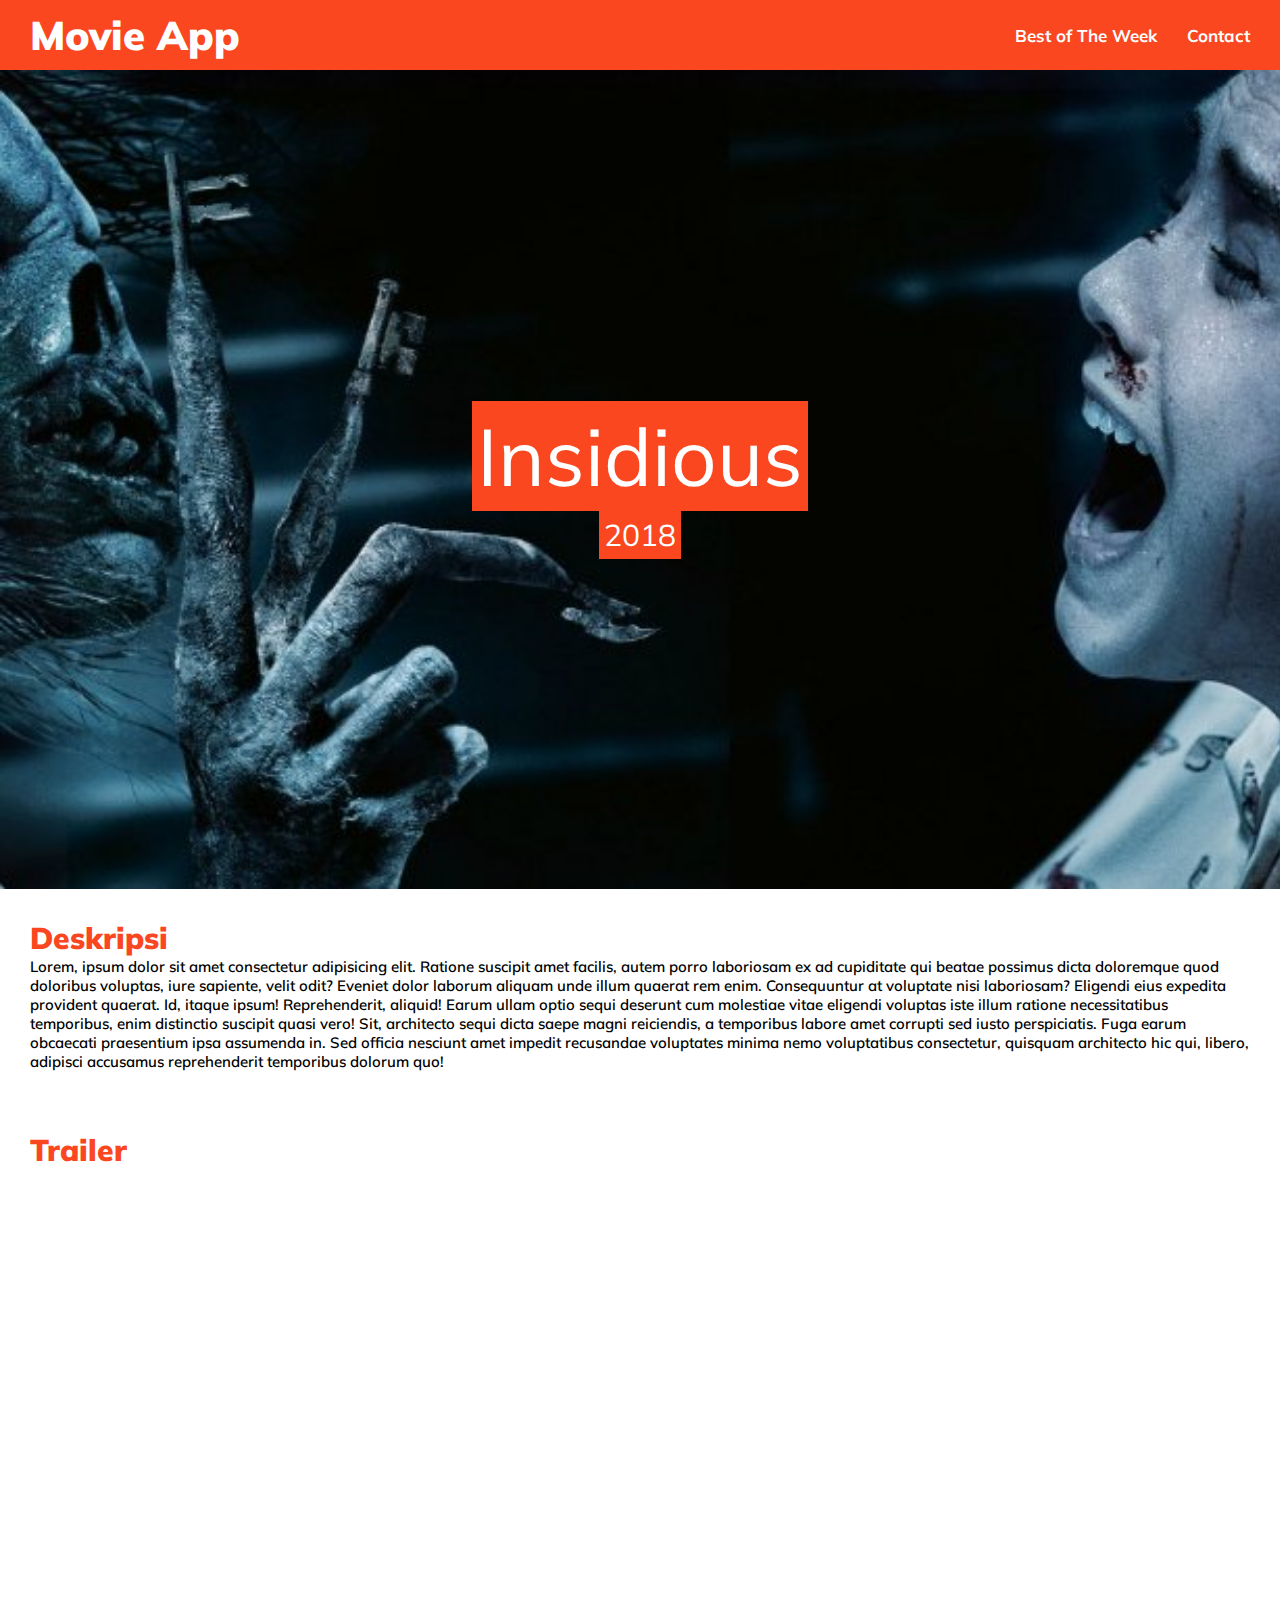
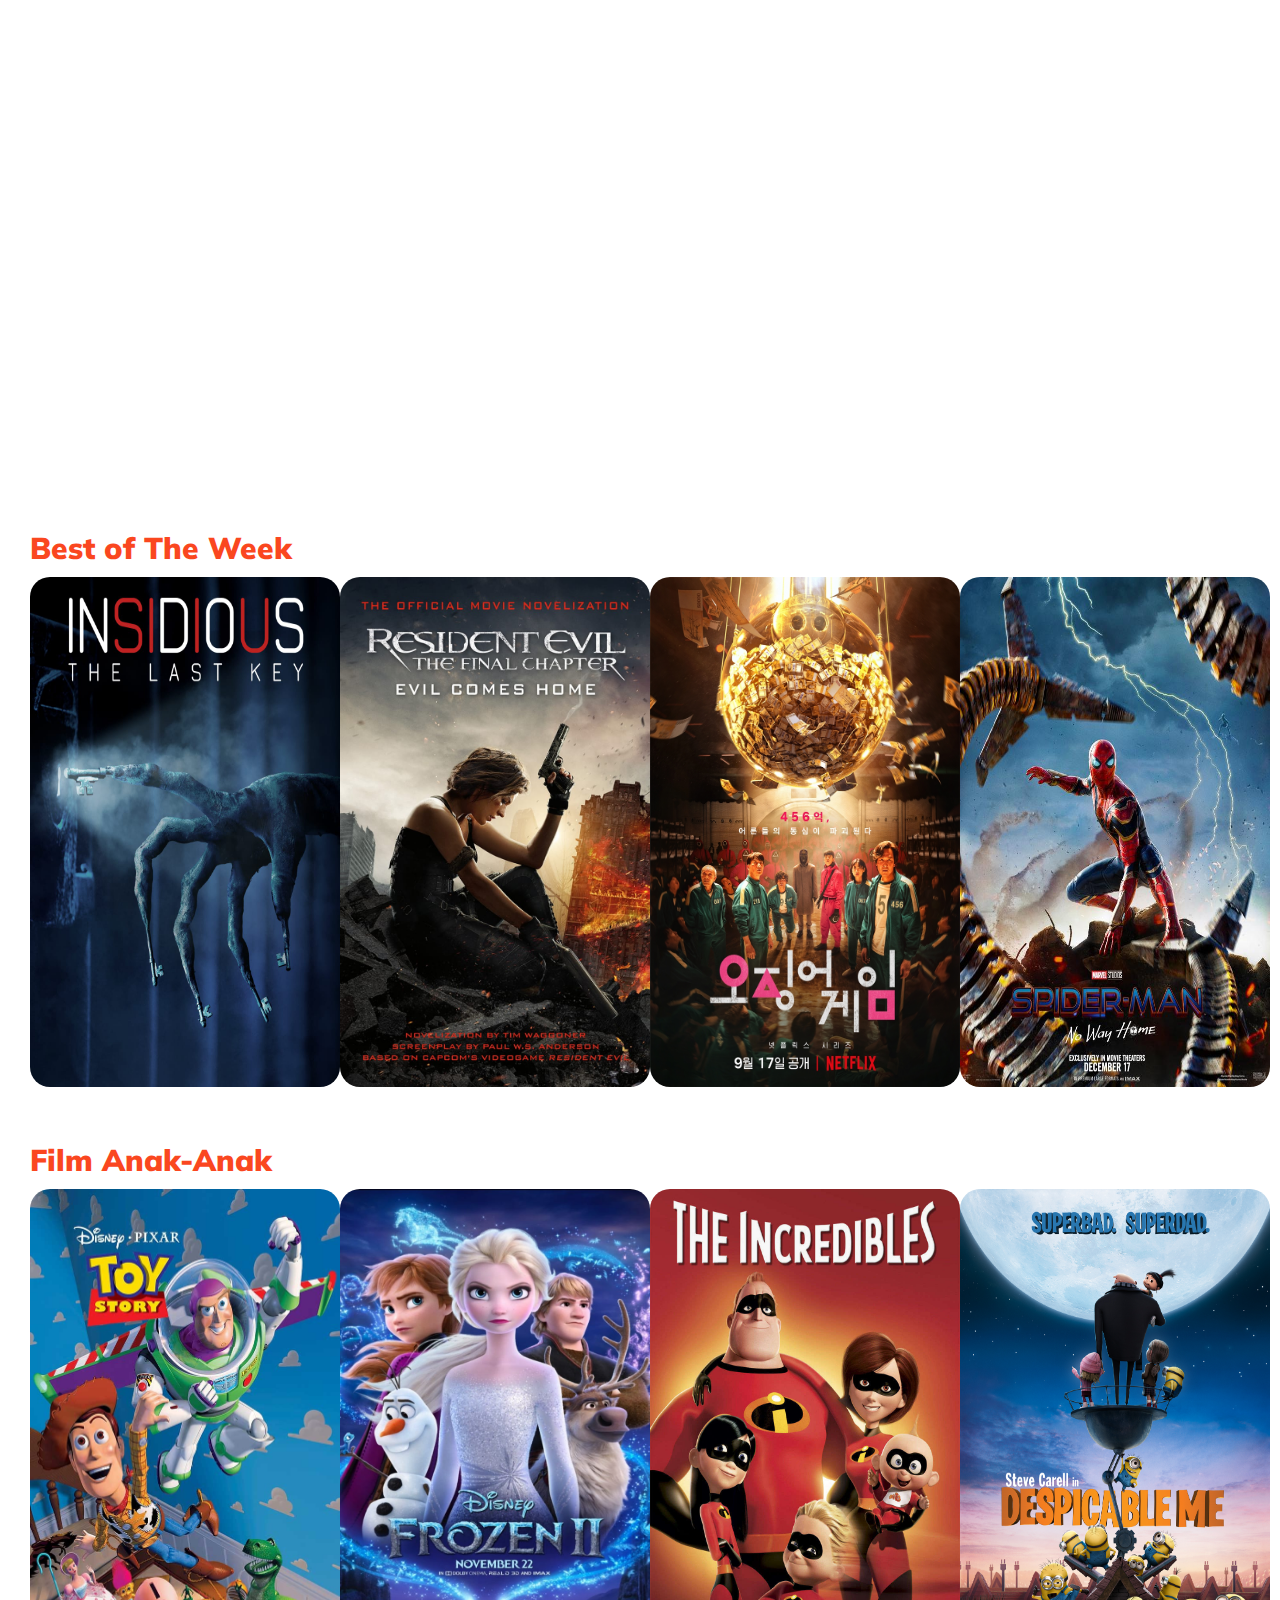
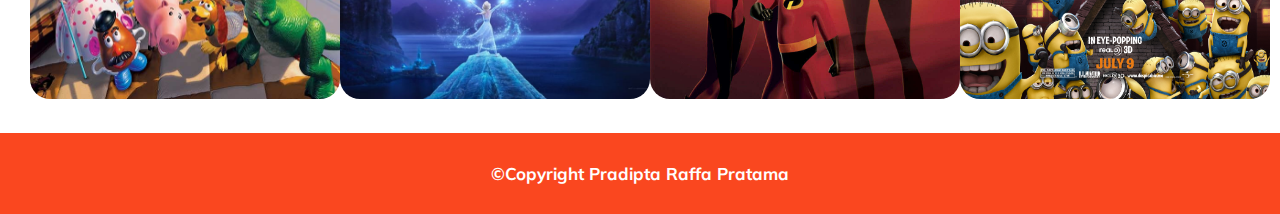
<file: html/foto1.html>
<!DOCTYPE html>
<html lang="en">
<head>
  <meta charset="UTF-8">
  <meta http-equiv="X-UA-Compatible" content="IE=edge">
  <meta name="viewport" content="width=device-width, initial-scale=1.0">
  <title>Insidious</title>
  <link rel="stylesheet" href="../css/foto1.css">
</head>
<body>
  <header>
    <nav>
      <a href="../index.html">
        <p class="judul">Movie App</p>
      </a>
      <ul class="list">
        <li>
          <a href="#BOTW">Best of The Week</a>
        </li>
        <li>
          <a href="contact.html">Contact</a>
        </li>
      </ul>
    </nav>
  </header>
  <div class="welcome">
    <p class="welcomejudul1">Insidious</p>
    <p class="welcomejudul2">2018</p>
  </div>
  <div class="kotak1">
    <h1 class="kotak1judul">Deskripsi</h1>
    <p class="kotak1tulisan">Lorem, ipsum dolor sit amet consectetur adipisicing elit. Ratione suscipit amet facilis, autem porro laboriosam ex ad cupiditate qui beatae possimus dicta doloremque quod doloribus voluptas, iure sapiente, velit odit? Eveniet dolor laborum aliquam unde illum quaerat rem enim. Consequuntur at voluptate nisi laboriosam? Eligendi eius expedita provident quaerat. Id, itaque ipsum! Reprehenderit, aliquid! Earum ullam optio sequi deserunt cum molestiae vitae eligendi voluptas iste illum ratione necessitatibus temporibus, enim distinctio suscipit quasi vero! Sit, architecto sequi dicta saepe magni reiciendis, a temporibus labore amet corrupti sed iusto perspiciatis. Fuga earum obcaecati praesentium ipsa assumenda in. Sed officia nesciunt amet impedit recusandae voluptates minima nemo voluptatibus consectetur, quisquam architecto hic qui, libero, adipisci accusamus reprehenderit temporibus dolorum quo!</p>
  </div>
  <div class="kotak2">
    <h1 class="kotak2judul">Trailer</h1>
    <div class="kotak2dalam">
      <iframe class="kotak2video" src="https://www.youtube.com/embed/acQyrwQyCOk" title="YouTube video player" frameborder="0" allow="accelerometer; autoplay; clipboard-write; encrypted-media; gyroscope; picture-in-picture" allowfullscreen></iframe>
    </div>
  </div>
  <div class="kotak3">
    <div id="BOTW">
      <h1 class="kotak3judul1">Best of The Week</h1>
      <div class="kotak3gambar1">
        <a href="foto1.html">
          <img src="../img/img1.jpeg" alt="">
        </a>
        <a href="foto2.html">
          <img src="../img/img2.jpeg" alt="">
        </a>
        <a href="foto3.html">
          <img src="../img/img3.jpeg" alt="">
        </a>
        <a href="foto4.html">
          <img src="../img/img4.jpg" alt="">
        </a>
      </div>
    </div>
    <div id="filmanak">
      <h1 class="kotak3judul2">Film Anak-Anak</h1>
      <div class="kotak3gambar2">
        <a href="foto5.html">
          <img src="../img/img5.jpg" alt="">
        </a>
        <a href="foto6.html">
          <img src="../img/img6.jpeg" alt="">
        </a>
        <a href="foto7.html">
          <img src="../img/img7.jpeg" alt="">
        </a>
        <a href="foto8.html">
          <img src="../img/img8.jpg" alt="">
        </a>
      </div>
    </div>
  </div>
  <footer>
    <p class="penutup">©Copyright Pradipta Raffa Pratama</p>
  </footer>
</body>
</html>
</file>
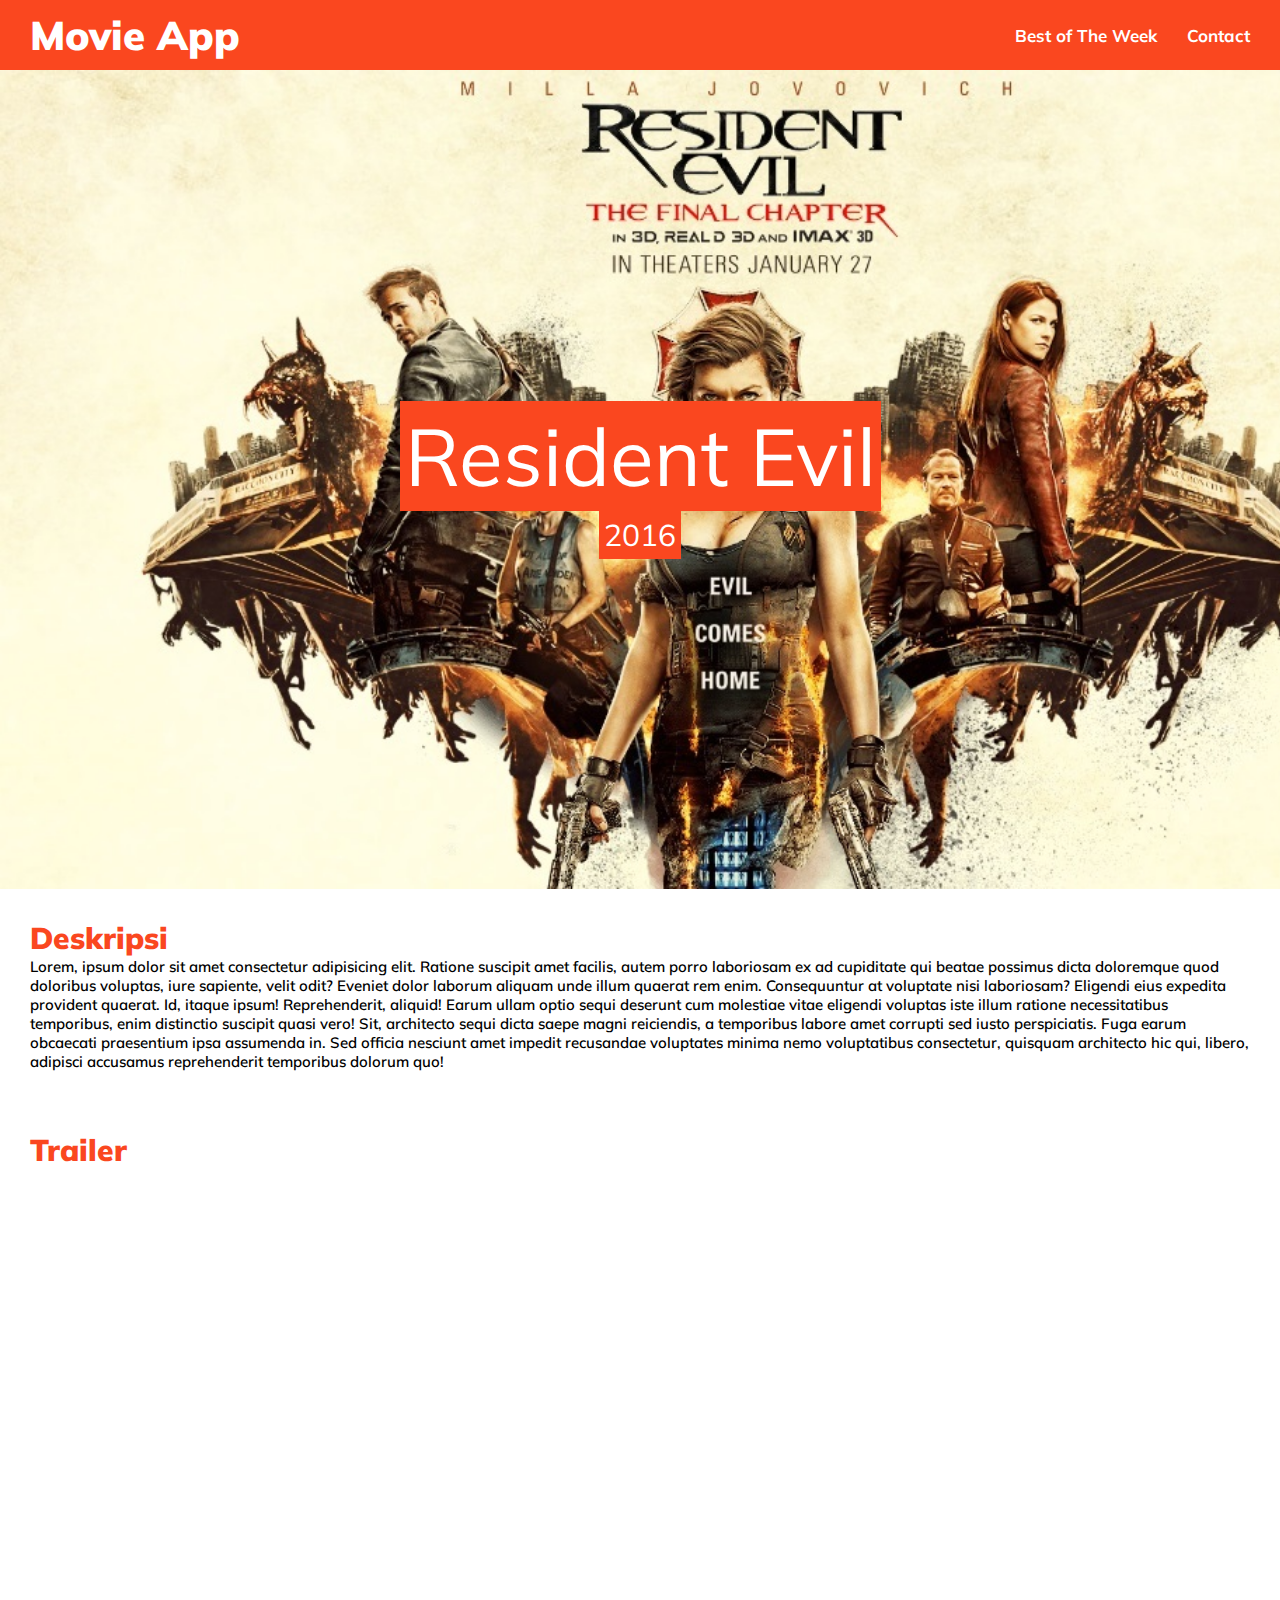
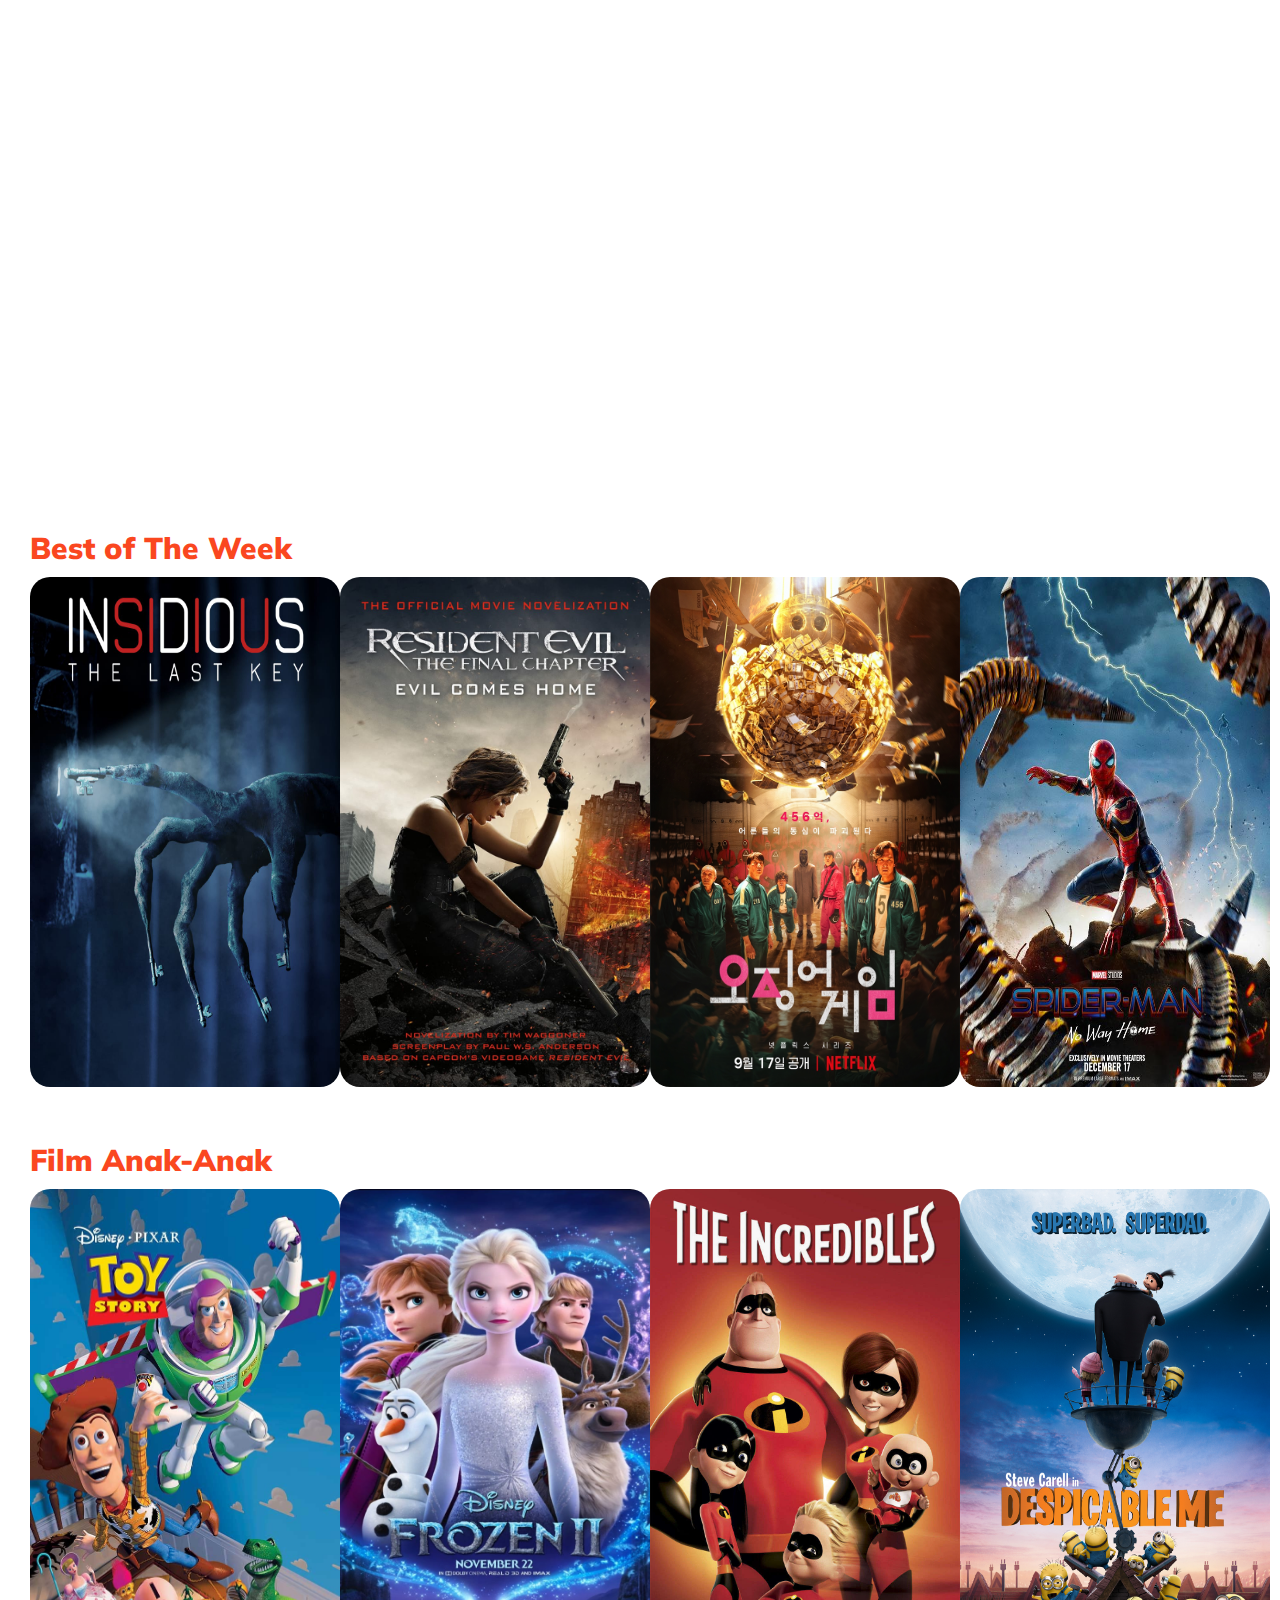
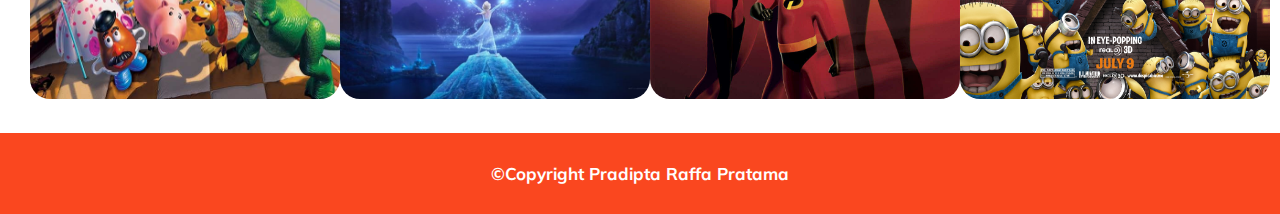
<file: html/foto2.html>
<!DOCTYPE html>
<html lang="en">
<head>
  <meta charset="UTF-8">
  <meta http-equiv="X-UA-Compatible" content="IE=edge">
  <meta name="viewport" content="width=device-width, initial-scale=1.0">
  <title>Resident Evil</title>
  <link rel="stylesheet" href="../css/foto2.css">
</head>
<body>
  <header>
    <nav>
      <a href="../index.html">
        <p class="judul">Movie App</p>
      </a>
      <ul class="list">
        <li>
          <a href="#BOTW">Best of The Week</a>
        </li>
        <li>
          <a href="contact.html">Contact</a>
        </li>
      </ul>
    </nav>
  </header>
  <div class="welcome">
    <p class="welcomejudul1">Resident Evil</p>
    <p class="welcomejudul2">2016</p>
  </div>
  <div class="kotak1">
    <h1 class="kotak1judul">Deskripsi</h1>
    <p class="kotak1tulisan">Lorem, ipsum dolor sit amet consectetur adipisicing elit. Ratione suscipit amet facilis, autem porro laboriosam ex ad cupiditate qui beatae possimus dicta doloremque quod doloribus voluptas, iure sapiente, velit odit? Eveniet dolor laborum aliquam unde illum quaerat rem enim. Consequuntur at voluptate nisi laboriosam? Eligendi eius expedita provident quaerat. Id, itaque ipsum! Reprehenderit, aliquid! Earum ullam optio sequi deserunt cum molestiae vitae eligendi voluptas iste illum ratione necessitatibus temporibus, enim distinctio suscipit quasi vero! Sit, architecto sequi dicta saepe magni reiciendis, a temporibus labore amet corrupti sed iusto perspiciatis. Fuga earum obcaecati praesentium ipsa assumenda in. Sed officia nesciunt amet impedit recusandae voluptates minima nemo voluptatibus consectetur, quisquam architecto hic qui, libero, adipisci accusamus reprehenderit temporibus dolorum quo!</p>
  </div>
  <div class="kotak2">
    <h1 class="kotak2judul">Trailer</h1>
    <div class="kotak2dalam">
      <iframe class="kotak2video" src="https://www.youtube.com/embed/79Sd4GtOXuI" title="YouTube video player" frameborder="0" allow="accelerometer; autoplay; clipboard-write; encrypted-media; gyroscope; picture-in-picture" allowfullscreen></iframe>
    </div>
  </div>
  <div class="kotak3">
    <div id="BOTW">
      <h1 class="kotak3judul1">Best of The Week</h1>
      <div class="kotak3gambar1">
        <a href="foto1.html">
          <img src="../img/img1.jpeg" alt="">
        </a>
        <a href="foto2.html">
          <img src="../img/img2.jpeg" alt="">
        </a>
        <a href="foto3.html">
          <img src="../img/img3.jpeg" alt="">
        </a>
        <a href="foto4.html">
          <img src="../img/img4.jpg" alt="">
        </a>
      </div>
    </div>
    <div id="filmanak">
      <h1 class="kotak3judul2">Film Anak-Anak</h1>
      <div class="kotak3gambar2">
        <a href="foto5.html">
          <img src="../img/img5.jpg" alt="">
        </a>
        <a href="foto6.html">
          <img src="../img/img6.jpeg" alt="">
        </a>
        <a href="foto7.html">
          <img src="../img/img7.jpeg" alt="">
        </a>
        <a href="foto8.html">
          <img src="../img/img8.jpg" alt="">
        </a>
      </div>
    </div>
  </div>
  <footer>
    <p class="penutup">©Copyright Pradipta Raffa Pratama</p>
  </footer>
</body>
</html>
</file>
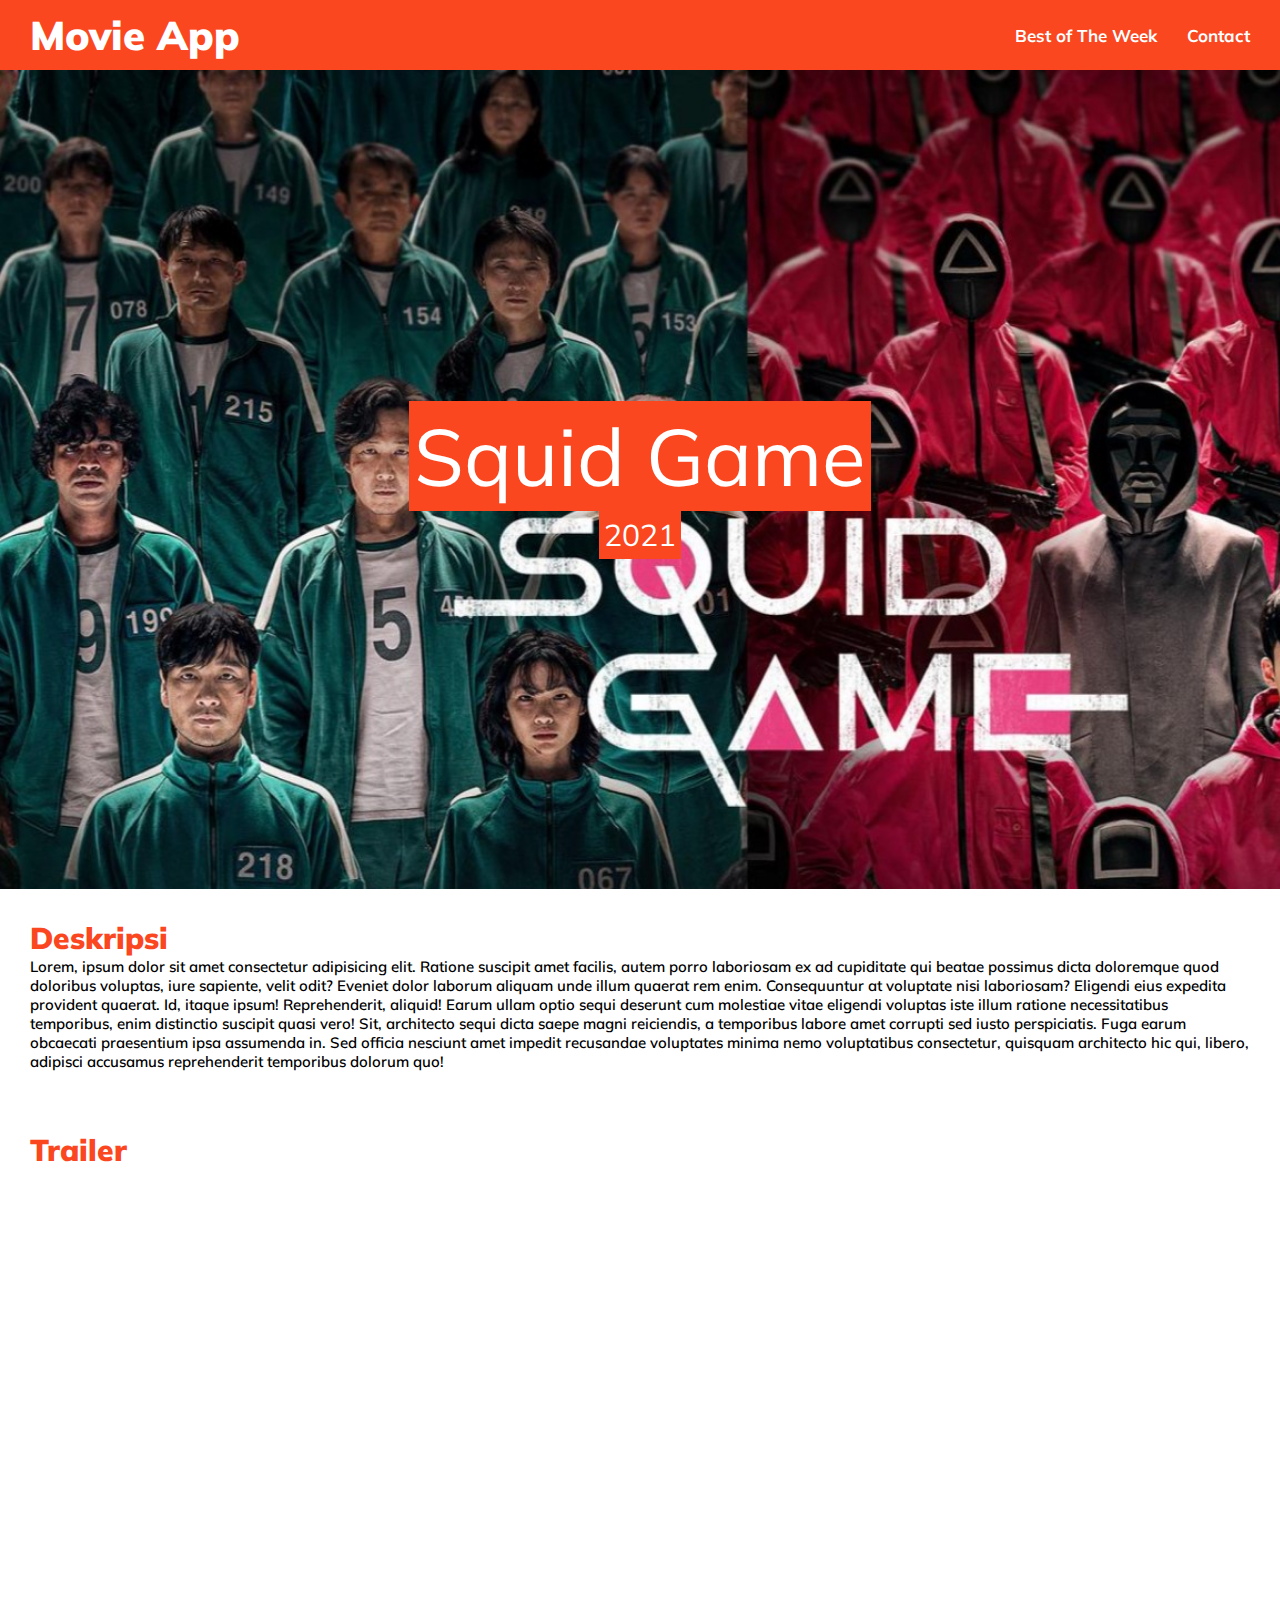
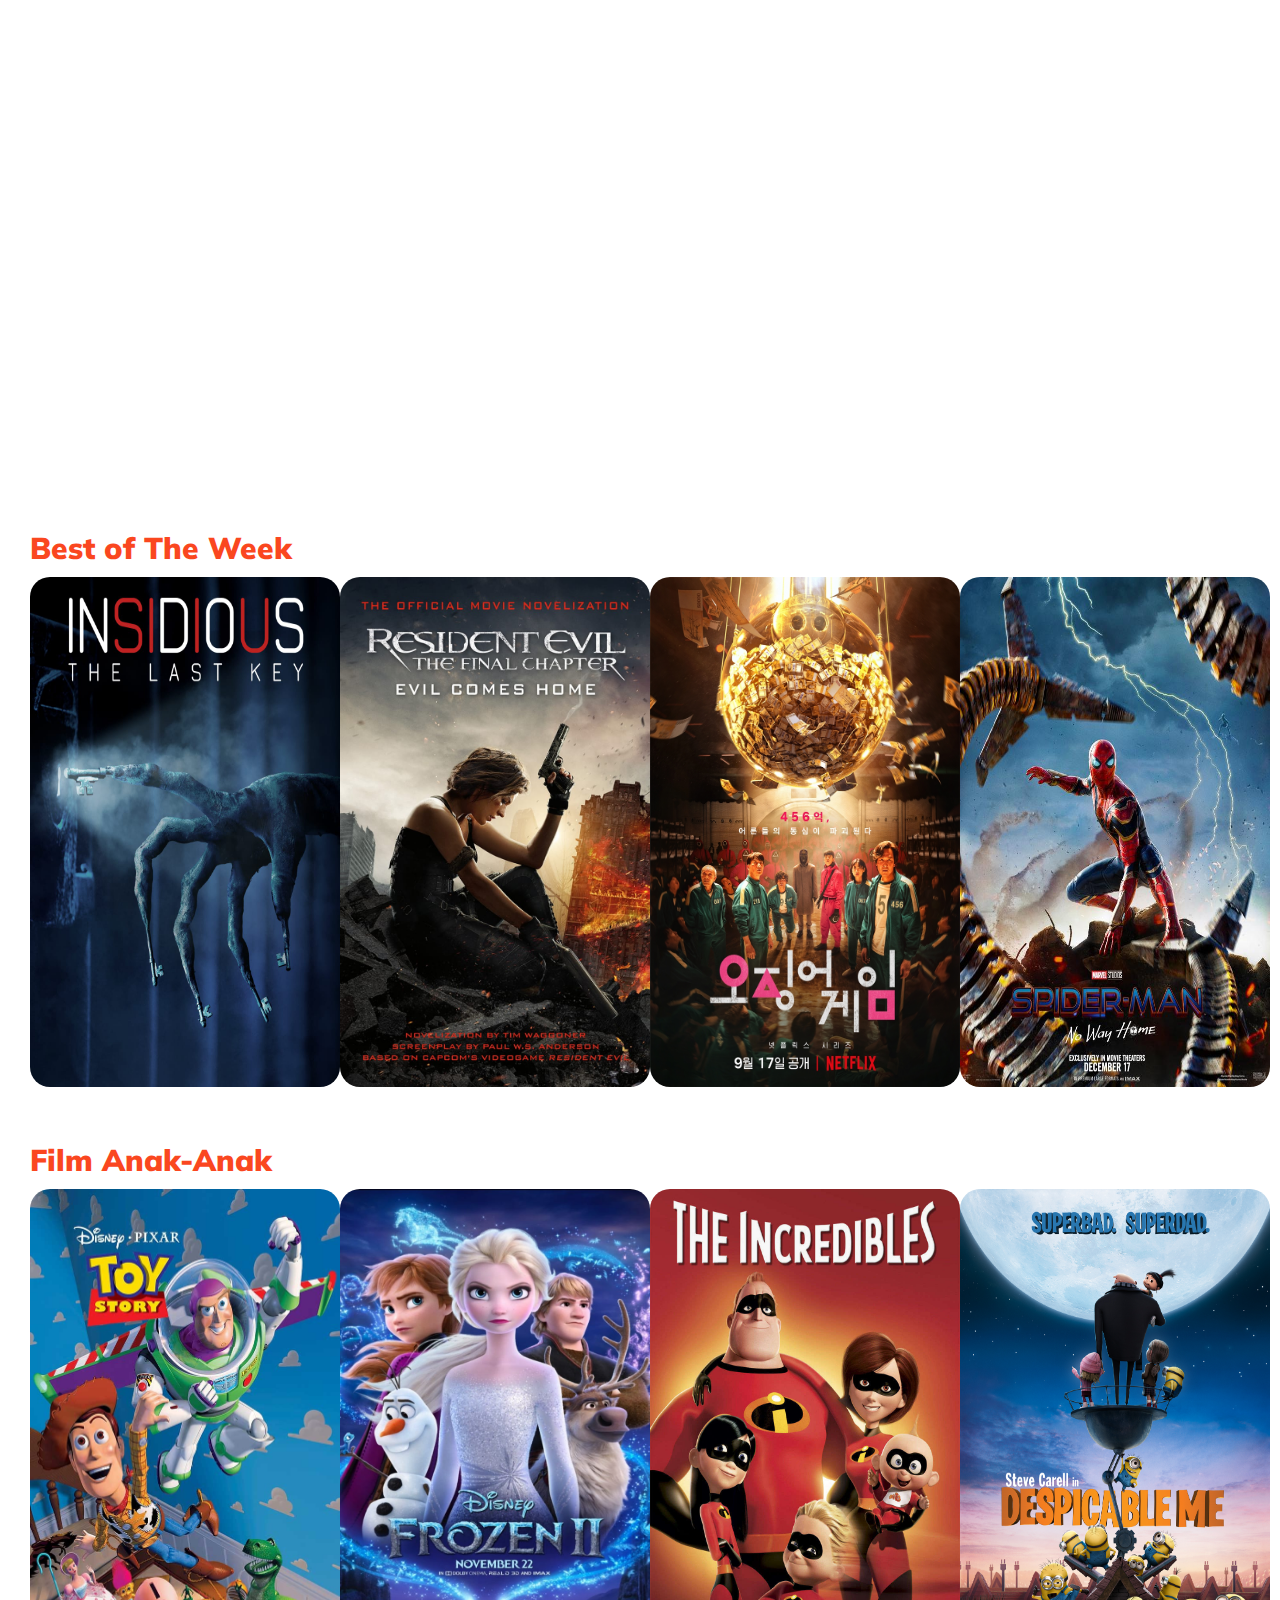
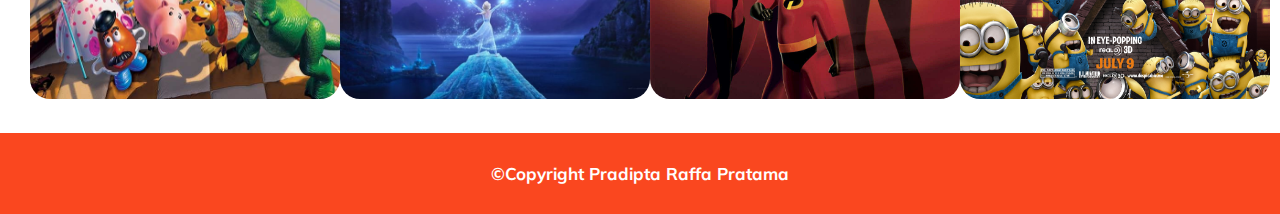
<file: html/foto3.html>
<!DOCTYPE html>
<html lang="en">
<head>
  <meta charset="UTF-8">
  <meta http-equiv="X-UA-Compatible" content="IE=edge">
  <meta name="viewport" content="width=device-width, initial-scale=1.0">
  <title>Squid Game</title>
  <link rel="stylesheet" href="../css/foto3.css">
</head>
<body>
  <header>
    <nav>
      <a href="../index.html">
        <p class="judul">Movie App</p>
      </a>
      <ul class="list">
        <li>
          <a href="#BOTW">Best of The Week</a>
        </li>
        <li>
          <a href="contact.html">Contact</a>
        </li>
      </ul>
    </nav>
  </header>
  <div class="welcome">
    <p class="welcomejudul1">Squid Game</p>
    <p class="welcomejudul2">2021</p>
  </div>
  <div class="kotak1">
    <h1 class="kotak1judul">Deskripsi</h1>
    <p class="kotak1tulisan">Lorem, ipsum dolor sit amet consectetur adipisicing elit. Ratione suscipit amet facilis, autem porro laboriosam ex ad cupiditate qui beatae possimus dicta doloremque quod doloribus voluptas, iure sapiente, velit odit? Eveniet dolor laborum aliquam unde illum quaerat rem enim. Consequuntur at voluptate nisi laboriosam? Eligendi eius expedita provident quaerat. Id, itaque ipsum! Reprehenderit, aliquid! Earum ullam optio sequi deserunt cum molestiae vitae eligendi voluptas iste illum ratione necessitatibus temporibus, enim distinctio suscipit quasi vero! Sit, architecto sequi dicta saepe magni reiciendis, a temporibus labore amet corrupti sed iusto perspiciatis. Fuga earum obcaecati praesentium ipsa assumenda in. Sed officia nesciunt amet impedit recusandae voluptates minima nemo voluptatibus consectetur, quisquam architecto hic qui, libero, adipisci accusamus reprehenderit temporibus dolorum quo!</p>
  </div>
  <div class="kotak2">
    <h1 class="kotak2judul">Trailer</h1>
    <div class="kotak2dalam">
      <iframe class="kotak2video" src="https://www.youtube.com/embed/oqxAJKy0ii4" title="YouTube video player" frameborder="0" allow="accelerometer; autoplay; clipboard-write; encrypted-media; gyroscope; picture-in-picture" allowfullscreen></iframe>
    </div>
  </div>
  <div class="kotak3">
    <div id="BOTW">
      <h1 class="kotak3judul1">Best of The Week</h1>
      <div class="kotak3gambar1">
        <a href="foto1.html">
          <img src="../img/img1.jpeg" alt="">
        </a>
        <a href="foto2.html">
          <img src="../img/img2.jpeg" alt="">
        </a>
        <a href="foto3.html">
          <img src="../img/img3.jpeg" alt="">
        </a>
        <a href="foto4.html">
          <img src="../img/img4.jpg" alt="">
        </a>
      </div>
    </div>
    <div id="filmanak">
      <h1 class="kotak3judul2">Film Anak-Anak</h1>
      <div class="kotak3gambar2">
        <a href="foto5.html">
          <img src="../img/img5.jpg" alt="">
        </a>
        <a href="foto6.html">
          <img src="../img/img6.jpeg" alt="">
        </a>
        <a href="foto7.html">
          <img src="../img/img7.jpeg" alt="">
        </a>
        <a href="foto8.html">
          <img src="../img/img8.jpg" alt="">
        </a>
      </div>
    </div>
  </div>
  <footer>
    <p class="penutup">©Copyright Pradipta Raffa Pratama</p>
  </footer>
</body>
</html>
</file>
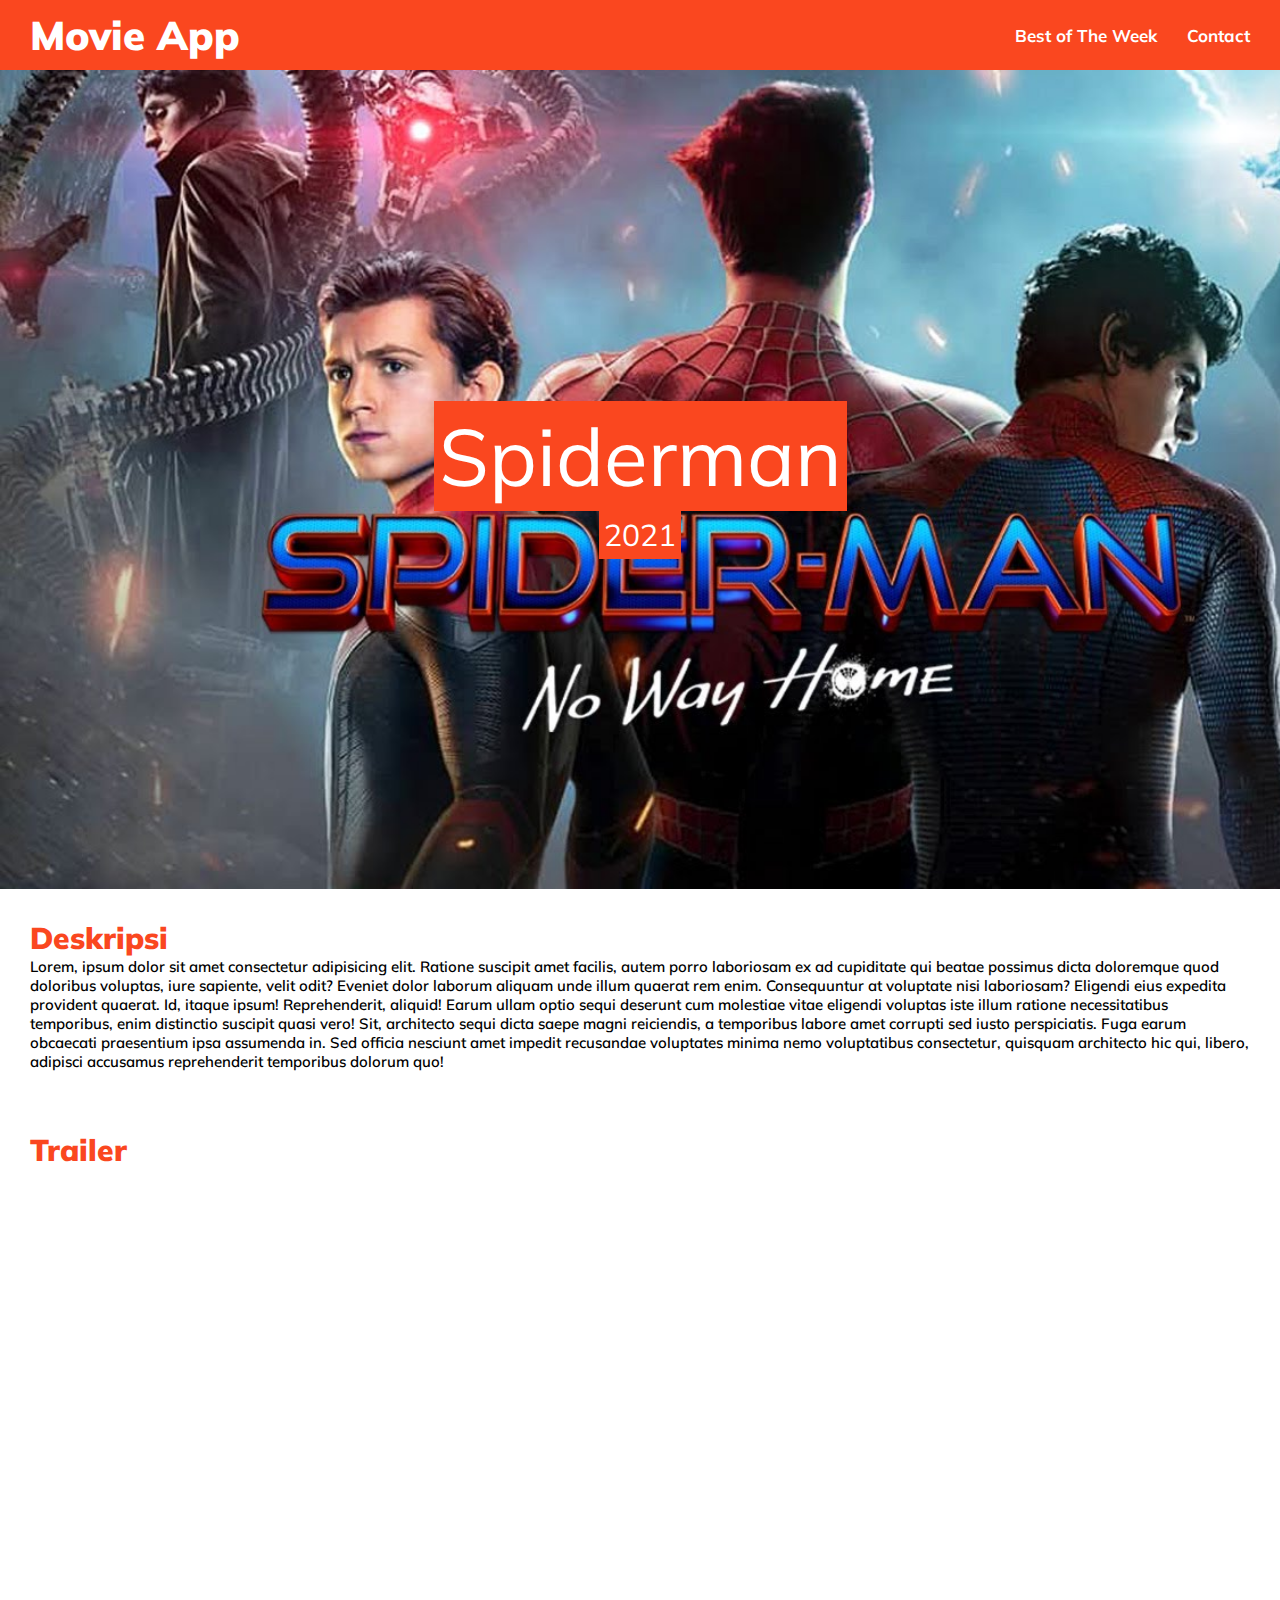
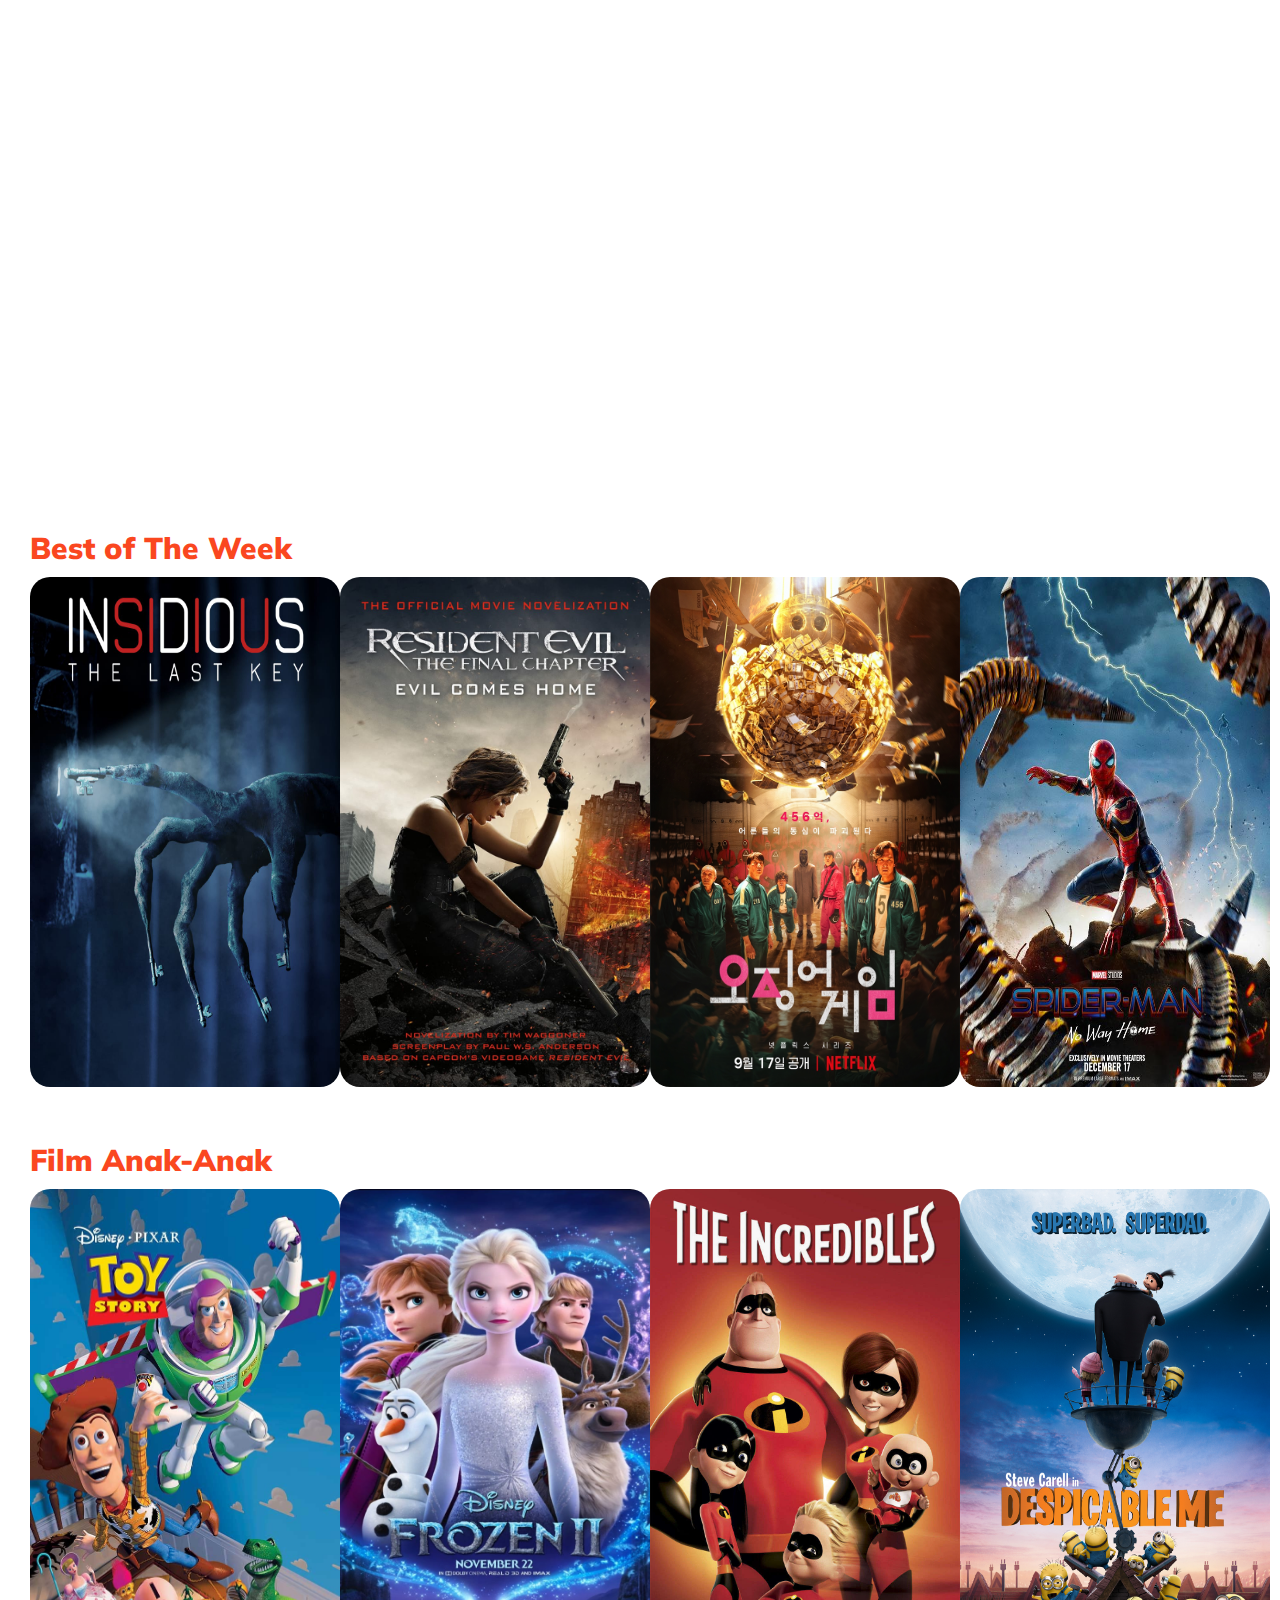
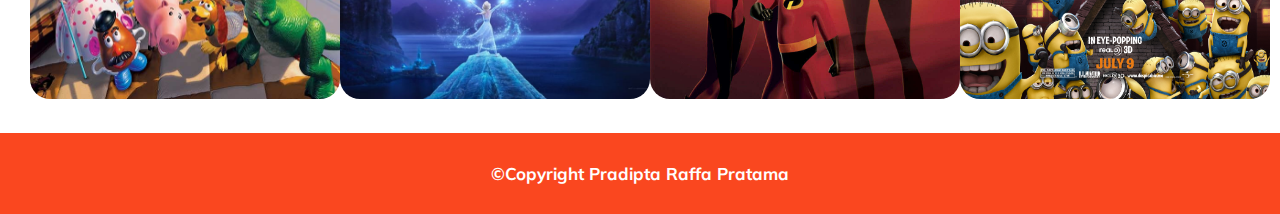
<file: html/foto4.html>
<!DOCTYPE html>
<html lang="en">
<head>
  <meta charset="UTF-8">
  <meta http-equiv="X-UA-Compatible" content="IE=edge">
  <meta name="viewport" content="width=device-width, initial-scale=1.0">
  <title>Spiderman</title>
  <link rel="stylesheet" href="../css/foto4.css">
</head>
<body>
  <header>
    <nav>
      <a href="../index.html">
        <p class="judul">Movie App</p>
      </a>
      <ul class="list">
        <li>
          <a href="#BOTW">Best of The Week</a>
        </li>
        <li>
          <a href="contact.html">Contact</a>
        </li>
      </ul>
    </nav>
  </header>
  <div class="welcome">
    <p class="welcomejudul1">Spiderman</p>
    <p class="welcomejudul2">2021</p>
  </div>
  <div class="kotak1">
    <h1 class="kotak1judul">Deskripsi</h1>
    <p class="kotak1tulisan">Lorem, ipsum dolor sit amet consectetur adipisicing elit. Ratione suscipit amet facilis, autem porro laboriosam ex ad cupiditate qui beatae possimus dicta doloremque quod doloribus voluptas, iure sapiente, velit odit? Eveniet dolor laborum aliquam unde illum quaerat rem enim. Consequuntur at voluptate nisi laboriosam? Eligendi eius expedita provident quaerat. Id, itaque ipsum! Reprehenderit, aliquid! Earum ullam optio sequi deserunt cum molestiae vitae eligendi voluptas iste illum ratione necessitatibus temporibus, enim distinctio suscipit quasi vero! Sit, architecto sequi dicta saepe magni reiciendis, a temporibus labore amet corrupti sed iusto perspiciatis. Fuga earum obcaecati praesentium ipsa assumenda in. Sed officia nesciunt amet impedit recusandae voluptates minima nemo voluptatibus consectetur, quisquam architecto hic qui, libero, adipisci accusamus reprehenderit temporibus dolorum quo!</p>
  </div>
  <div class="kotak2">
    <h1 class="kotak2judul">Trailer</h1>
    <div class="kotak2dalam">
      <iframe class="kotak2video" src="https://www.youtube.com/embed/JfVOs4VSpmA" title="YouTube video player" frameborder="0" allow="accelerometer; autoplay; clipboard-write; encrypted-media; gyroscope; picture-in-picture" allowfullscreen></iframe>
    </div>
  </div>
  <div class="kotak3">
    <div id="BOTW">
      <h1 class="kotak3judul1">Best of The Week</h1>
      <div class="kotak3gambar1">
        <a href="foto1.html">
          <img src="../img/img1.jpeg" alt="">
        </a>
        <a href="foto2.html">
          <img src="../img/img2.jpeg" alt="">
        </a>
        <a href="foto3.html">
          <img src="../img/img3.jpeg" alt="">
        </a>
        <a href="foto4.html">
          <img src="../img/img4.jpg" alt="">
        </a>
      </div>
    </div>
    <div id="filmanak">
      <h1 class="kotak3judul2">Film Anak-Anak</h1>
      <div class="kotak3gambar2">
        <a href="foto5.html">
          <img src="../img/img5.jpg" alt="">
        </a>
        <a href="foto6.html">
          <img src="../img/img6.jpeg" alt="">
        </a>
        <a href="foto7.html">
          <img src="../img/img7.jpeg" alt="">
        </a>
        <a href="foto8.html">
          <img src="../img/img8.jpg" alt="">
        </a>
      </div>
    </div>
  </div>
  <footer>
    <p class="penutup">©Copyright Pradipta Raffa Pratama</p>
  </footer>
</body>
</html>
</file>
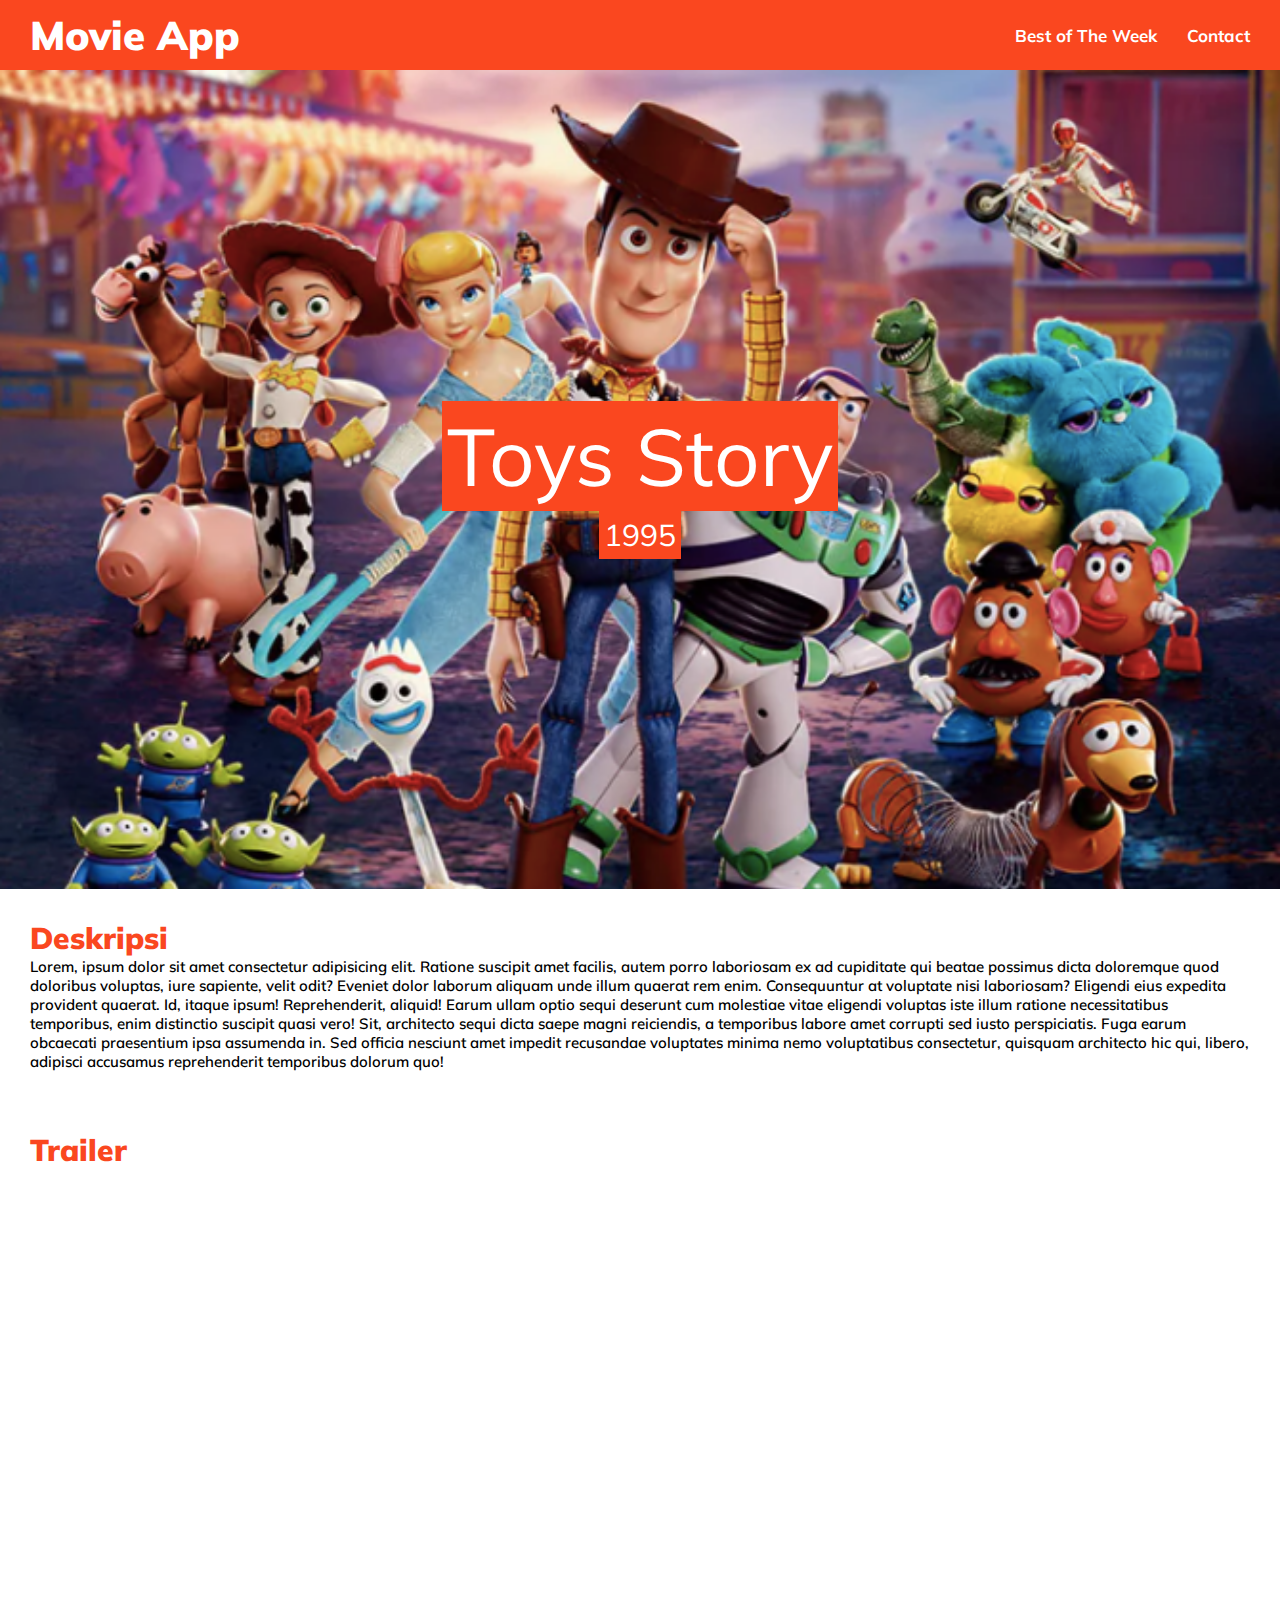
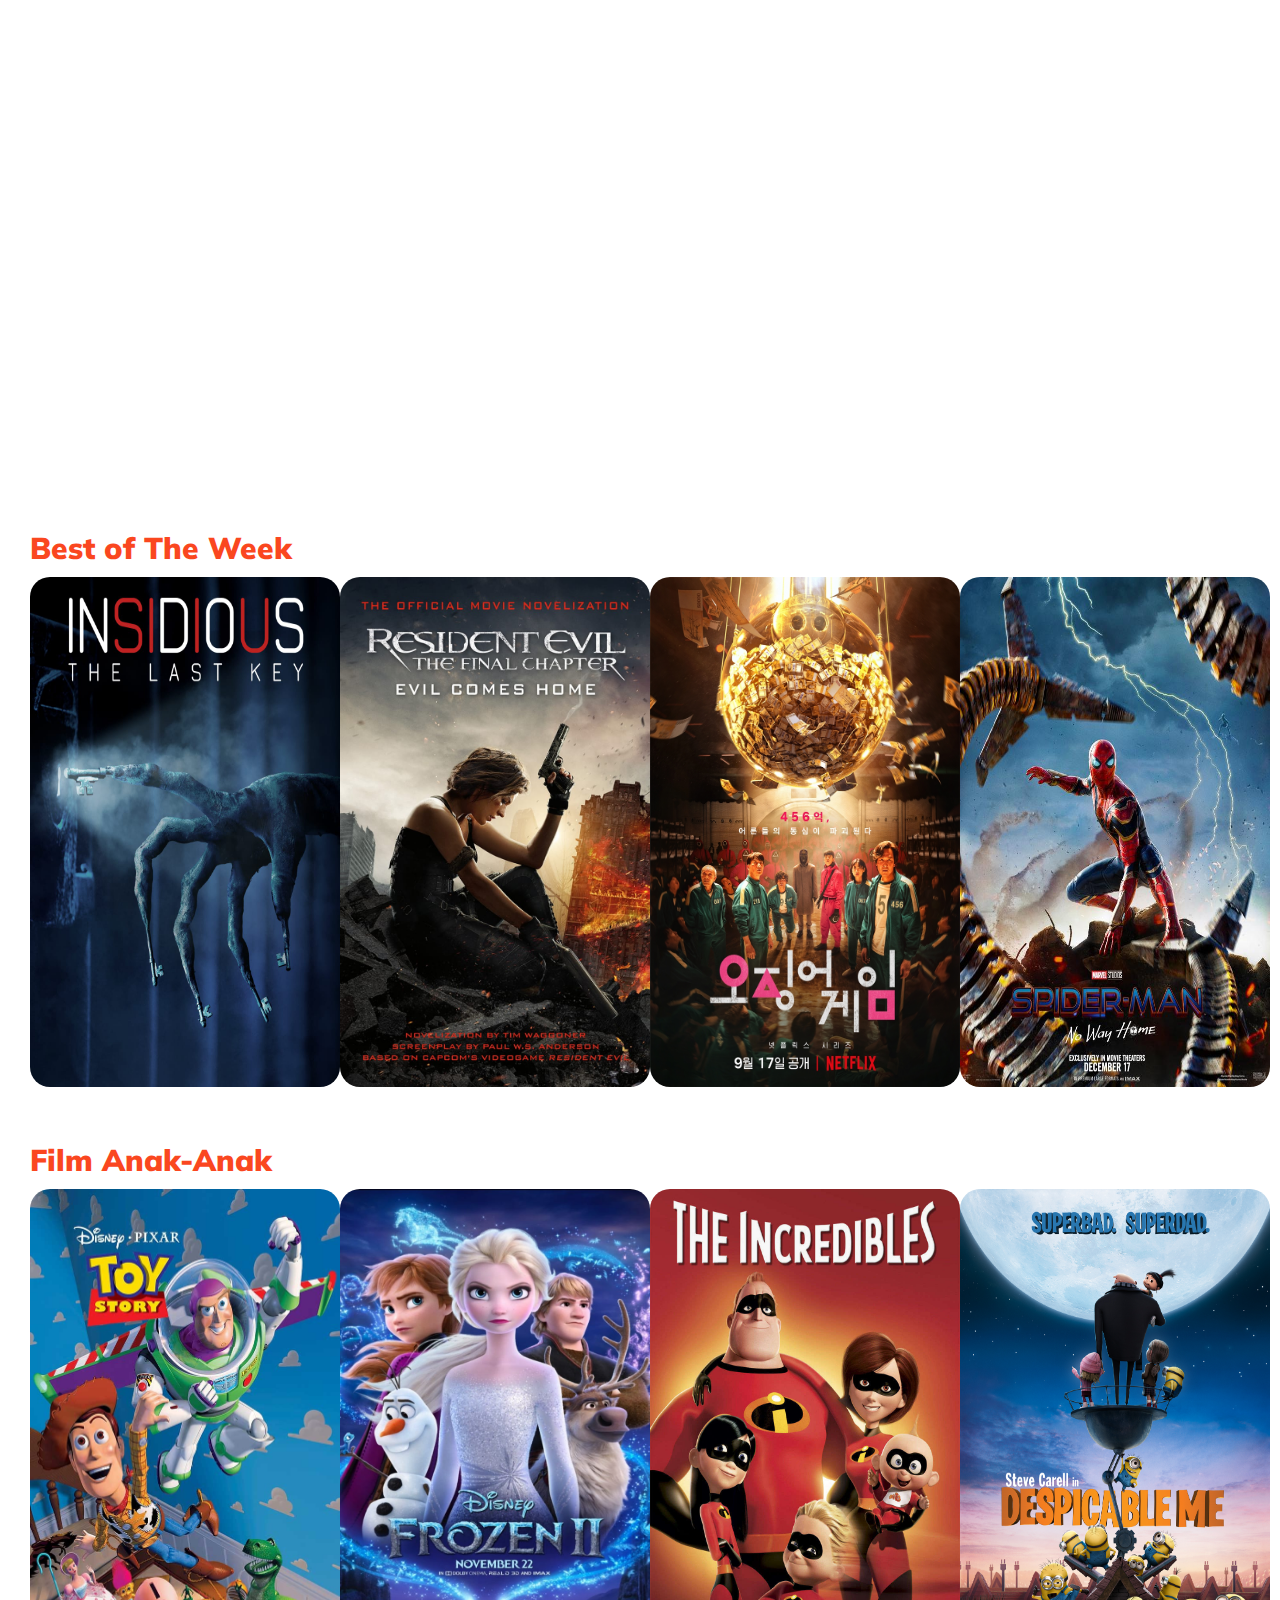
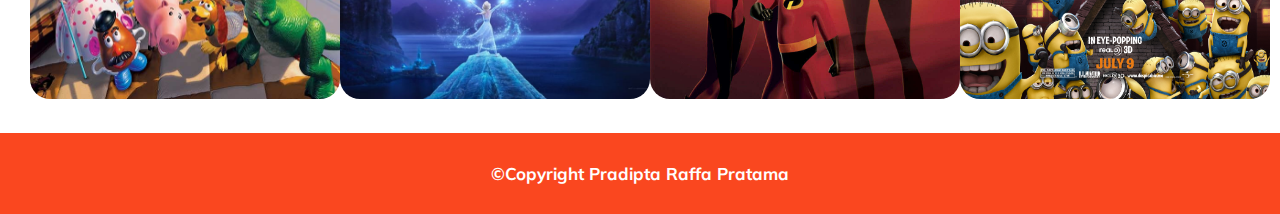
<file: html/foto5.html>
<!DOCTYPE html>
<html lang="en">
<head>
  <meta charset="UTF-8">
  <meta http-equiv="X-UA-Compatible" content="IE=edge">
  <meta name="viewport" content="width=device-width, initial-scale=1.0">
  <title>Toys Story</title>
  <link rel="stylesheet" href="../css/foto5.css">
</head>
<body>
  <header>
    <nav>
      <a href="../index.html">
        <p class="judul">Movie App</p>
      </a>
      <ul class="list">
        <li>
          <a href="#BOTW">Best of The Week</a>
        </li>
        <li>
          <a href="contact.html">Contact</a>
        </li>
      </ul>
    </nav>
  </header>
  <div class="welcome">
    <p class="welcomejudul1">Toys Story</p>
    <p class="welcomejudul2">1995</p>
  </div>
  <div class="kotak1">
    <h1 class="kotak1judul">Deskripsi</h1>
    <p class="kotak1tulisan">Lorem, ipsum dolor sit amet consectetur adipisicing elit. Ratione suscipit amet facilis, autem porro laboriosam ex ad cupiditate qui beatae possimus dicta doloremque quod doloribus voluptas, iure sapiente, velit odit? Eveniet dolor laborum aliquam unde illum quaerat rem enim. Consequuntur at voluptate nisi laboriosam? Eligendi eius expedita provident quaerat. Id, itaque ipsum! Reprehenderit, aliquid! Earum ullam optio sequi deserunt cum molestiae vitae eligendi voluptas iste illum ratione necessitatibus temporibus, enim distinctio suscipit quasi vero! Sit, architecto sequi dicta saepe magni reiciendis, a temporibus labore amet corrupti sed iusto perspiciatis. Fuga earum obcaecati praesentium ipsa assumenda in. Sed officia nesciunt amet impedit recusandae voluptates minima nemo voluptatibus consectetur, quisquam architecto hic qui, libero, adipisci accusamus reprehenderit temporibus dolorum quo!</p>
  </div>
  <div class="kotak2">
    <h1 class="kotak2judul">Trailer</h1>
    <div class="kotak2dalam">
      <iframe class="kotak2video" src="https://www.youtube.com/embed/rNk1Wi8SvNc" title="YouTube video player" frameborder="0" allow="accelerometer; autoplay; clipboard-write; encrypted-media; gyroscope; picture-in-picture" allowfullscreen></iframe>
    </div>
  </div>
  <div class="kotak3">
    <div id="BOTW">
      <h1 class="kotak3judul1">Best of The Week</h1>
      <div class="kotak3gambar1">
        <a href="foto1.html">
          <img src="../img/img1.jpeg" alt="">
        </a>
        <a href="foto2.html">
          <img src="../img/img2.jpeg" alt="">
        </a>
        <a href="foto3.html">
          <img src="../img/img3.jpeg" alt="">
        </a>
        <a href="foto4.html">
          <img src="../img/img4.jpg" alt="">
        </a>
      </div>
    </div>
    <div id="filmanak">
      <h1 class="kotak3judul2">Film Anak-Anak</h1>
      <div class="kotak3gambar2">
        <a href="foto5.html">
          <img src="../img/img5.jpg" alt="">
        </a>
        <a href="foto6.html">
          <img src="../img/img6.jpeg" alt="">
        </a>
        <a href="foto7.html">
          <img src="../img/img7.jpeg" alt="">
        </a>
        <a href="foto8.html">
          <img src="../img/img8.jpg" alt="">
        </a>
      </div>
    </div>
  </div>
  <footer>
    <p class="penutup">©Copyright Pradipta Raffa Pratama</p>
  </footer>
</body>
</html>
</file>
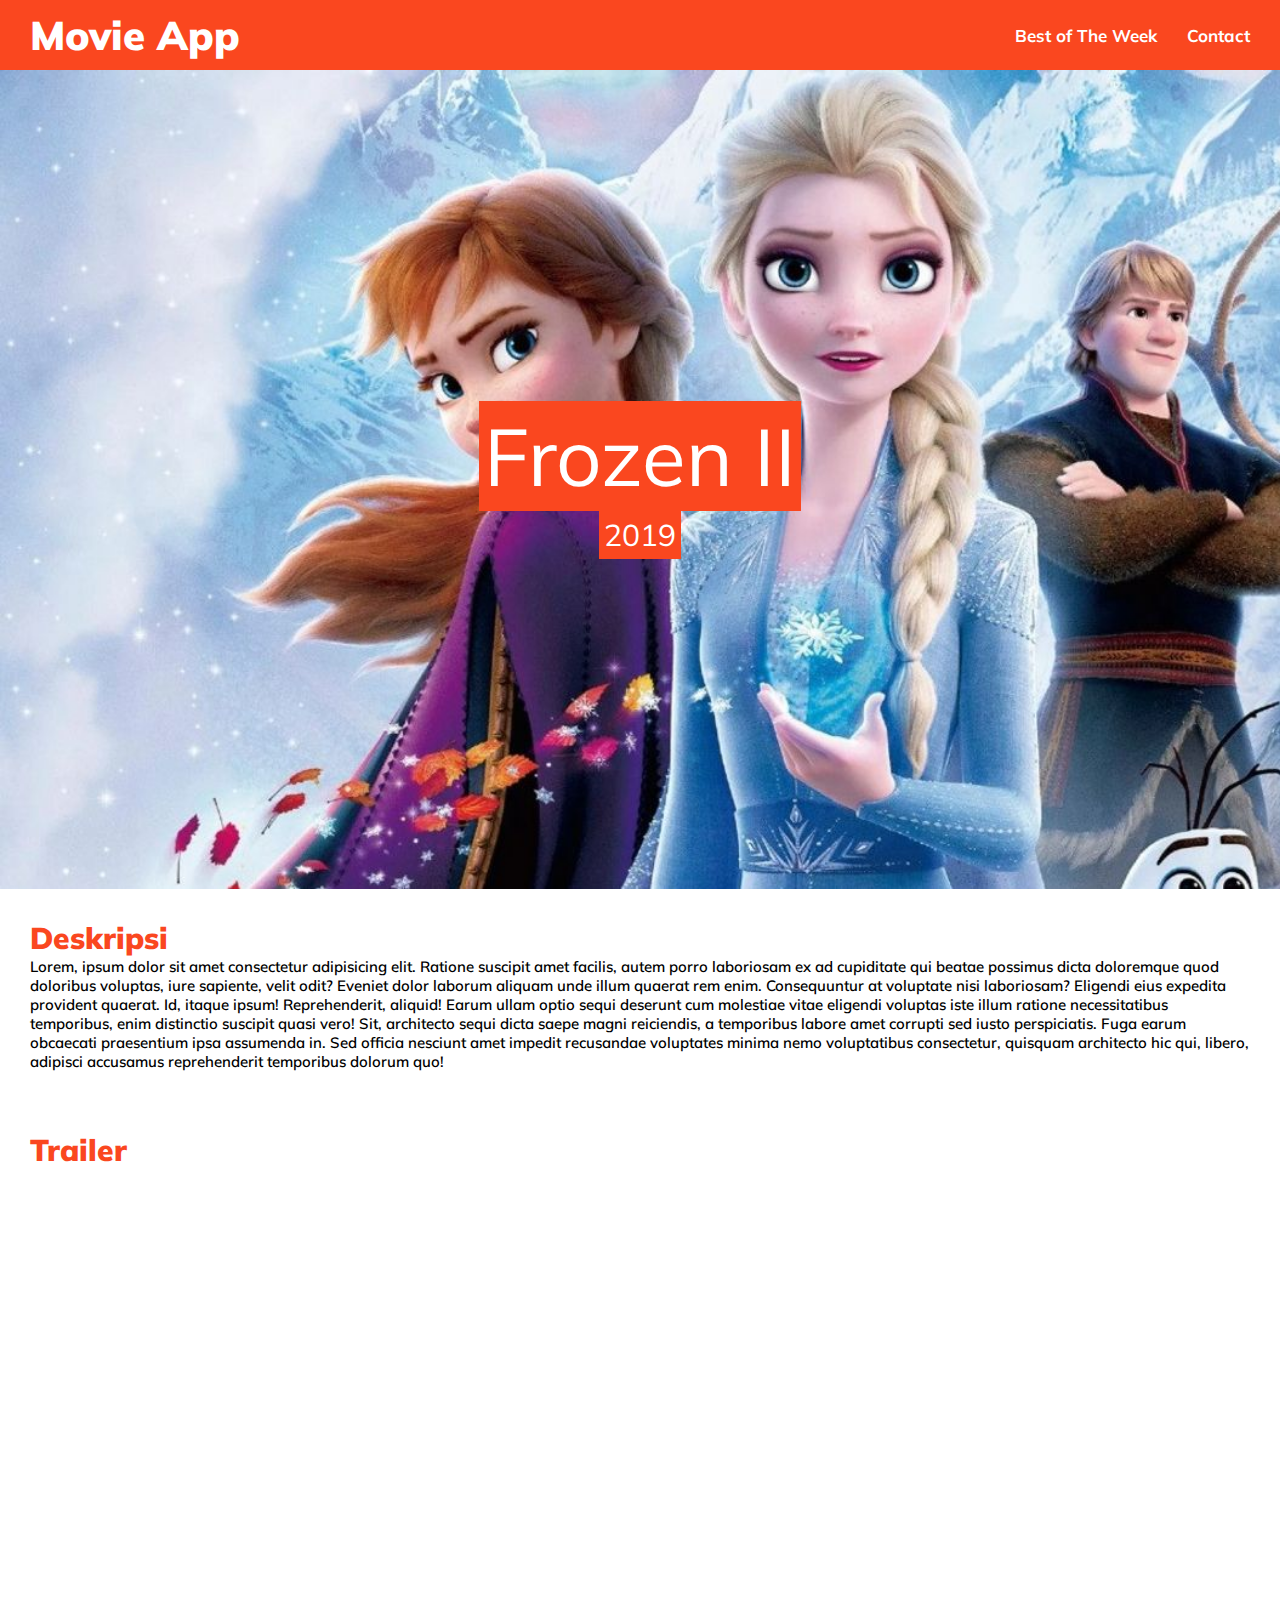
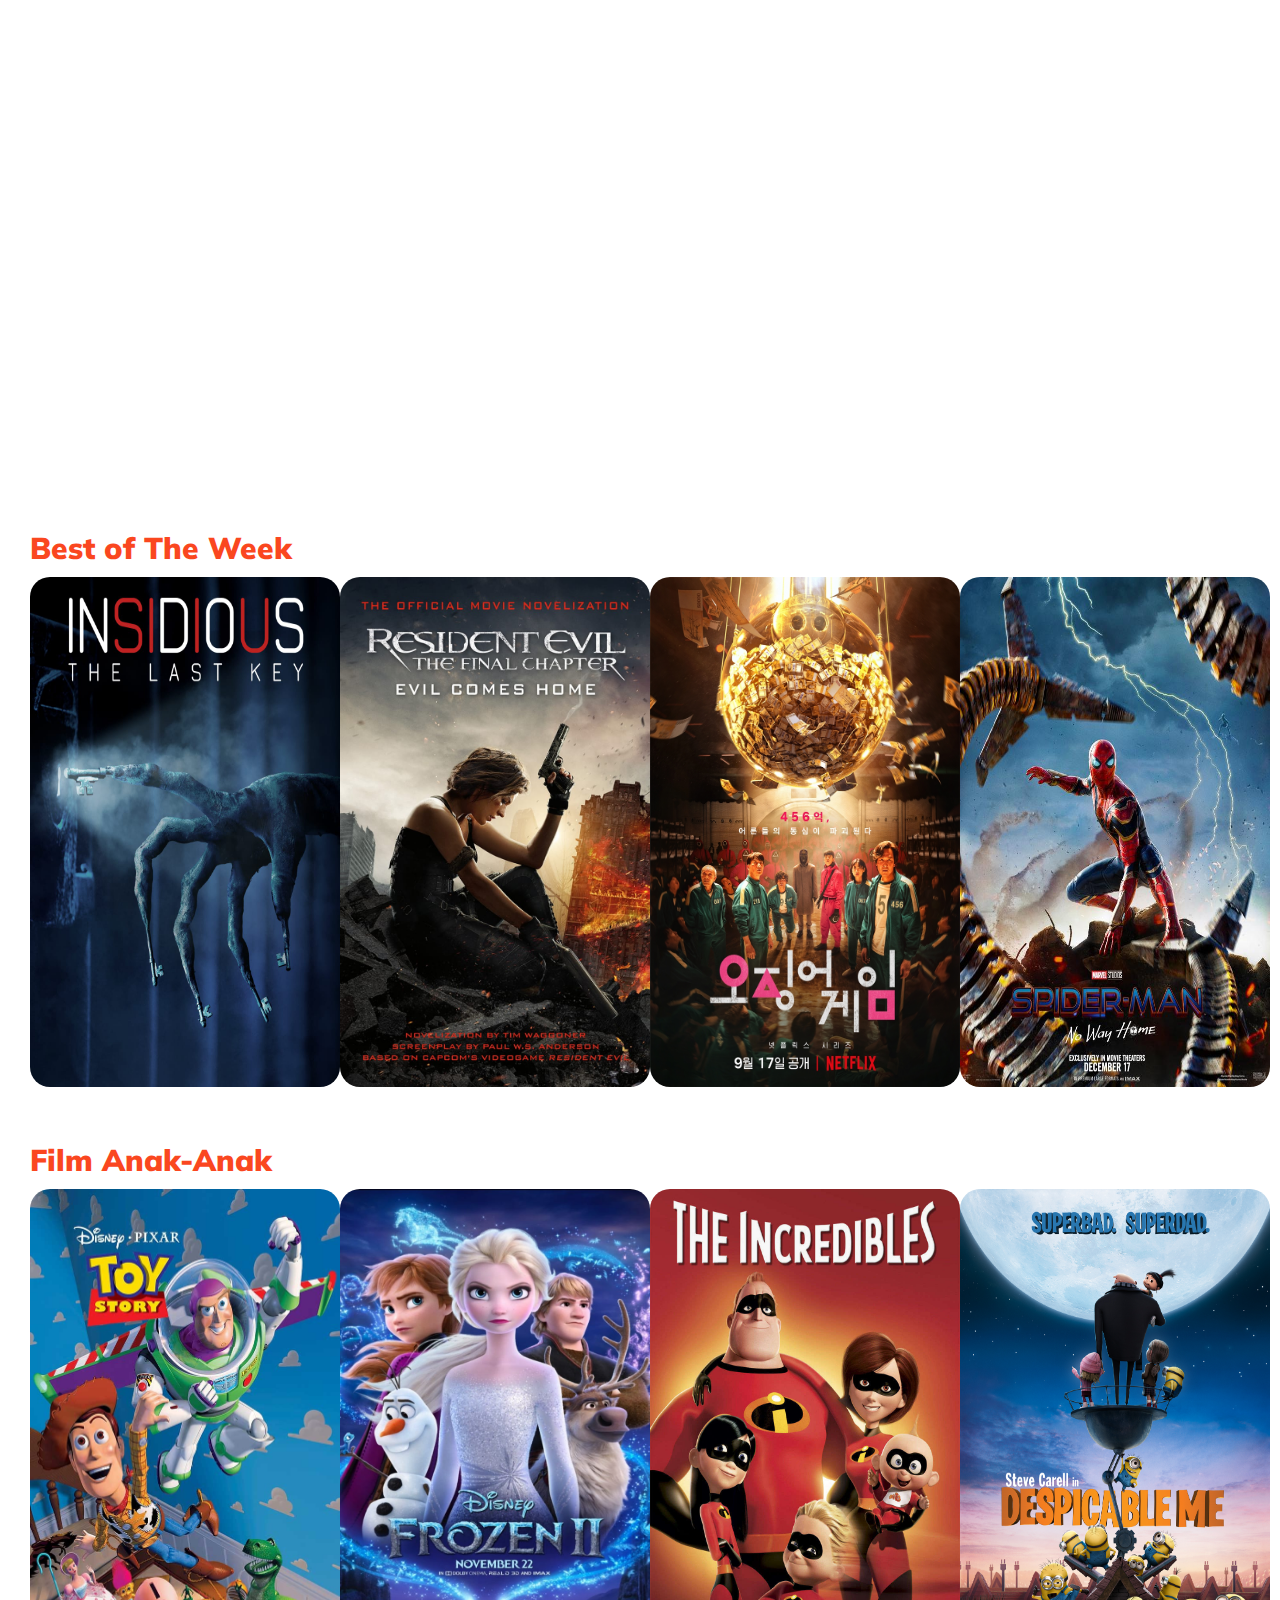
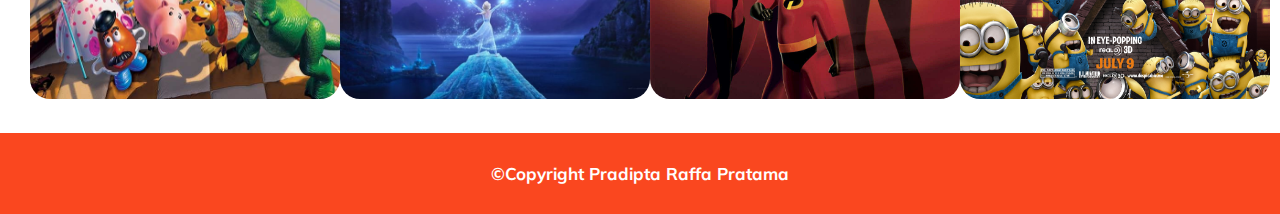
<file: html/foto6.html>
<!DOCTYPE html>
<html lang="en">
<head>
  <meta charset="UTF-8">
  <meta http-equiv="X-UA-Compatible" content="IE=edge">
  <meta name="viewport" content="width=device-width, initial-scale=1.0">
  <title>Frozen</title>
  <link rel="stylesheet" href="../css/foto6.css">
</head>
<body>
  <header>
    <nav>
      <a href="../index.html">
        <p class="judul">Movie App</p>
      </a>
      <ul class="list">
        <li>
          <a href="#BOTW">Best of The Week</a>
        </li>
        <li>
          <a href="contact.html">Contact</a>
        </li>
      </ul>
    </nav>
  </header>
  <div class="welcome">
    <p class="welcomejudul1">Frozen II</p>
    <p class="welcomejudul2">2019</p>
  </div>
  <div class="kotak1">
    <h1 class="kotak1judul">Deskripsi</h1>
    <p class="kotak1tulisan">Lorem, ipsum dolor sit amet consectetur adipisicing elit. Ratione suscipit amet facilis, autem porro laboriosam ex ad cupiditate qui beatae possimus dicta doloremque quod doloribus voluptas, iure sapiente, velit odit? Eveniet dolor laborum aliquam unde illum quaerat rem enim. Consequuntur at voluptate nisi laboriosam? Eligendi eius expedita provident quaerat. Id, itaque ipsum! Reprehenderit, aliquid! Earum ullam optio sequi deserunt cum molestiae vitae eligendi voluptas iste illum ratione necessitatibus temporibus, enim distinctio suscipit quasi vero! Sit, architecto sequi dicta saepe magni reiciendis, a temporibus labore amet corrupti sed iusto perspiciatis. Fuga earum obcaecati praesentium ipsa assumenda in. Sed officia nesciunt amet impedit recusandae voluptates minima nemo voluptatibus consectetur, quisquam architecto hic qui, libero, adipisci accusamus reprehenderit temporibus dolorum quo!</p>
  </div>
  <div class="kotak2">
    <h1 class="kotak2judul">Trailer</h1>
    <div class="kotak2dalam">
      <iframe class="kotak2video" src="https://www.youtube.com/embed/Zi4LMpSDccc" title="YouTube video player" frameborder="0" allow="accelerometer; autoplay; clipboard-write; encrypted-media; gyroscope; picture-in-picture" allowfullscreen></iframe>
    </div>
  </div>
  <div class="kotak3">
    <div id="BOTW">
      <h1 class="kotak3judul1">Best of The Week</h1>
      <div class="kotak3gambar1">
        <a href="foto1.html">
          <img src="../img/img1.jpeg" alt="">
        </a>
        <a href="foto2.html">
          <img src="../img/img2.jpeg" alt="">
        </a>
        <a href="foto3.html">
          <img src="../img/img3.jpeg" alt="">
        </a>
        <a href="foto4.html">
          <img src="../img/img4.jpg" alt="">
        </a>
      </div>
    </div>
    <div id="filmanak">
      <h1 class="kotak3judul2">Film Anak-Anak</h1>
      <div class="kotak3gambar2">
        <a href="foto5.html">
          <img src="../img/img5.jpg" alt="">
        </a>
        <a href="foto6.html">
          <img src="../img/img6.jpeg" alt="">
        </a>
        <a href="foto7.html">
          <img src="../img/img7.jpeg" alt="">
        </a>
        <a href="foto8.html">
          <img src="../img/img8.jpg" alt="">
        </a>
      </div>
    </div>
  </div>
  <footer>
    <p class="penutup">©Copyright Pradipta Raffa Pratama</p>
  </footer>
</body>
</html>
</file>
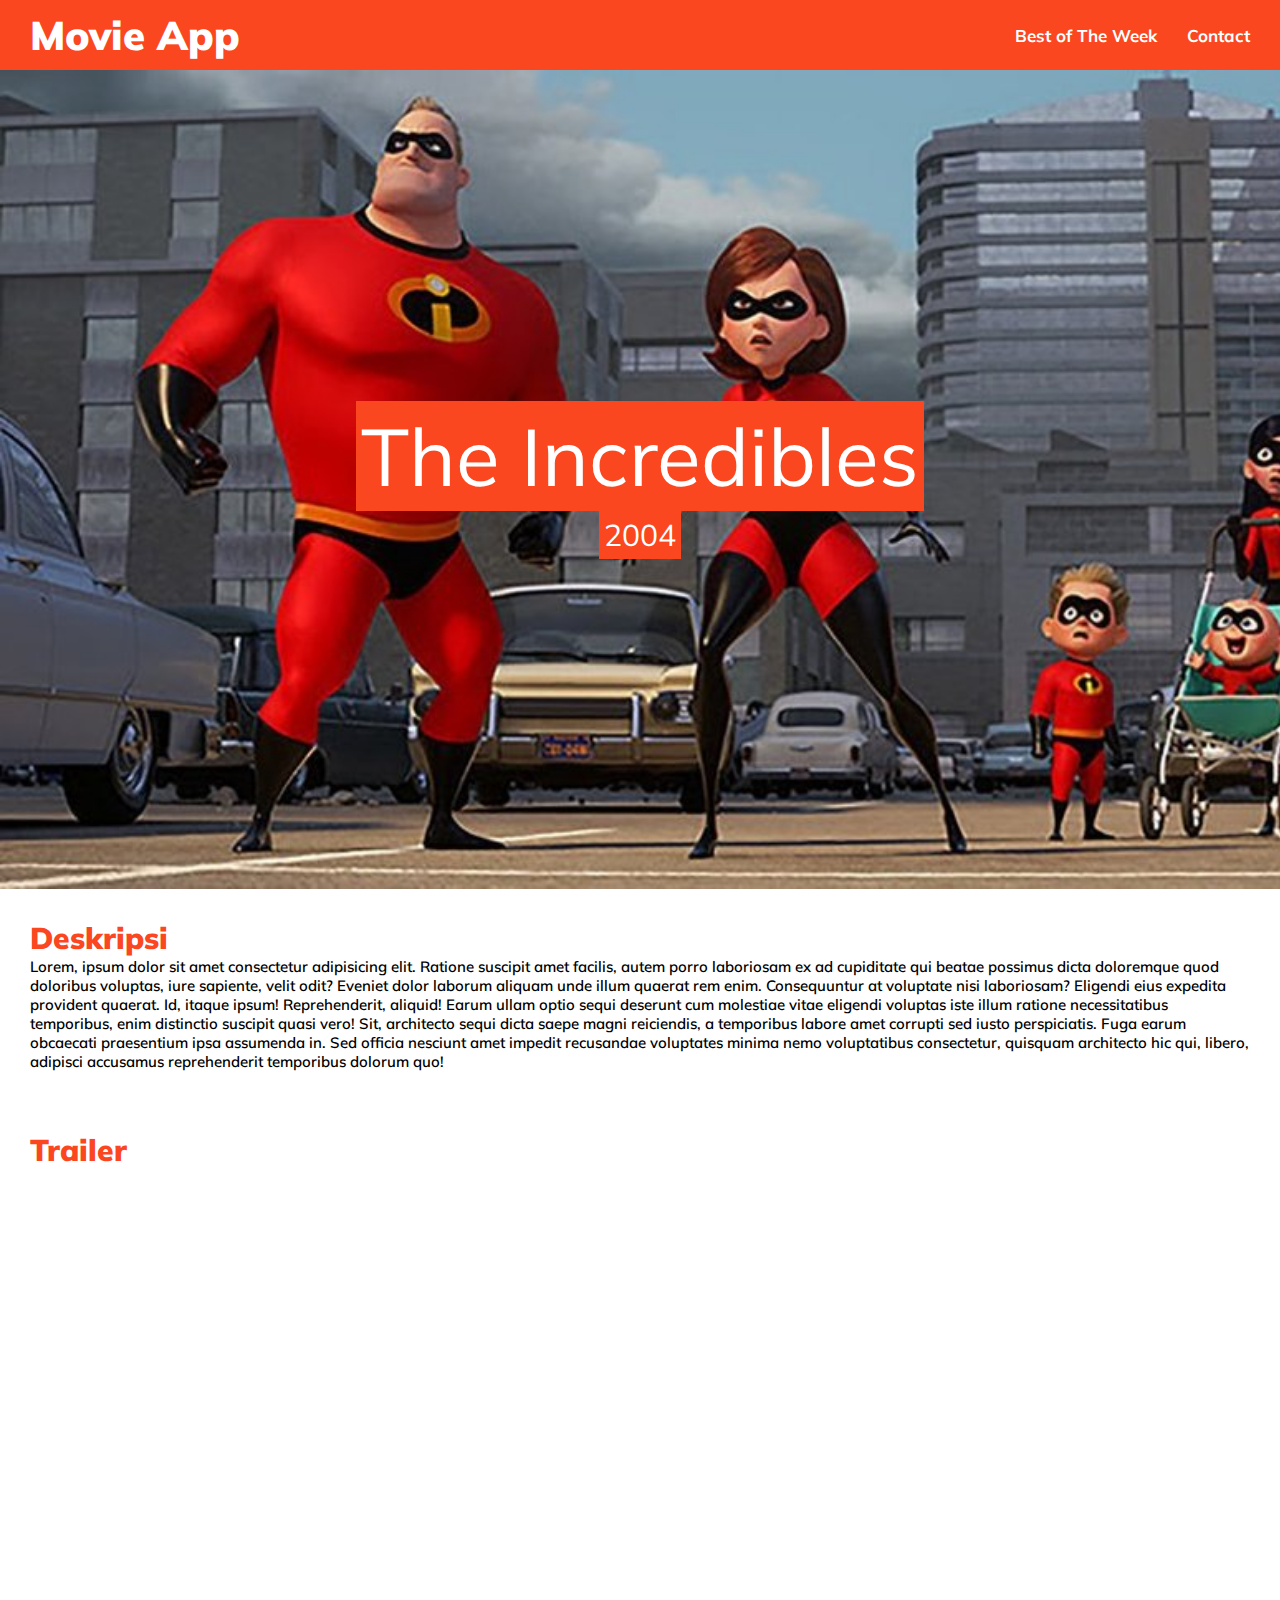
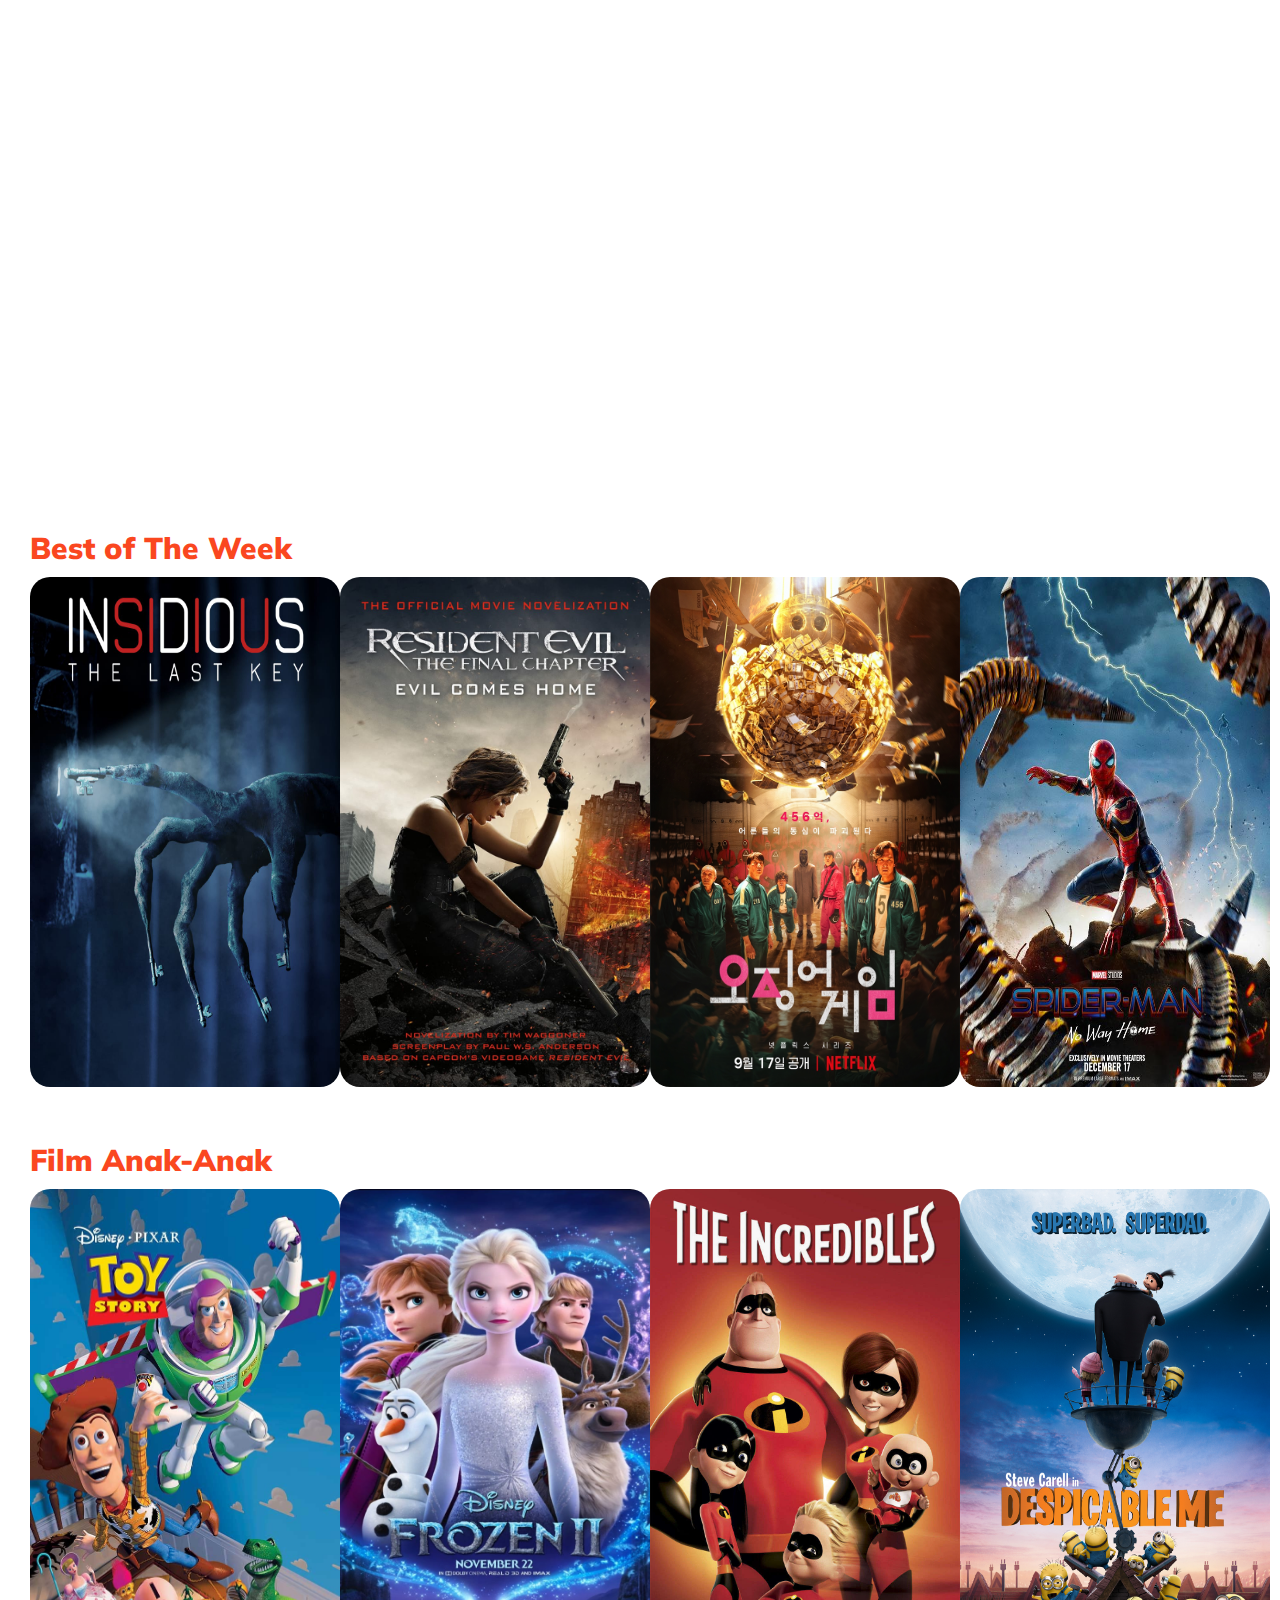
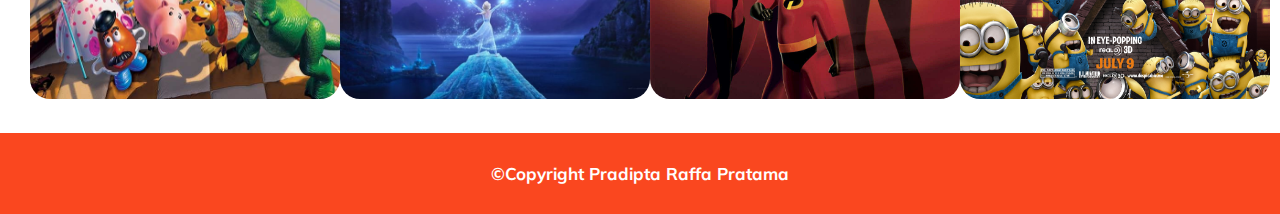
<file: html/foto7.html>
<!DOCTYPE html>
<html lang="en">
<head>
  <meta charset="UTF-8">
  <meta http-equiv="X-UA-Compatible" content="IE=edge">
  <meta name="viewport" content="width=device-width, initial-scale=1.0">
  <title>The Incredibles</title>
  <link rel="stylesheet" href="../css/foto7.css">
</head>
<body>
  <header>
    <nav>
      <a href="../index.html">
        <p class="judul">Movie App</p>
      </a>
      <ul class="list">
        <li>
          <a href="#BOTW">Best of The Week</a>
        </li>
        <li>
          <a href="contact.html">Contact</a>
        </li>
      </ul>
    </nav>
  </header>
  <div class="welcome">
    <p class="welcomejudul1">The Incredibles</p>
    <p class="welcomejudul2">2004</p>
  </div>
  <div class="kotak1">
    <h1 class="kotak1judul">Deskripsi</h1>
    <p class="kotak1tulisan">Lorem, ipsum dolor sit amet consectetur adipisicing elit. Ratione suscipit amet facilis, autem porro laboriosam ex ad cupiditate qui beatae possimus dicta doloremque quod doloribus voluptas, iure sapiente, velit odit? Eveniet dolor laborum aliquam unde illum quaerat rem enim. Consequuntur at voluptate nisi laboriosam? Eligendi eius expedita provident quaerat. Id, itaque ipsum! Reprehenderit, aliquid! Earum ullam optio sequi deserunt cum molestiae vitae eligendi voluptas iste illum ratione necessitatibus temporibus, enim distinctio suscipit quasi vero! Sit, architecto sequi dicta saepe magni reiciendis, a temporibus labore amet corrupti sed iusto perspiciatis. Fuga earum obcaecati praesentium ipsa assumenda in. Sed officia nesciunt amet impedit recusandae voluptates minima nemo voluptatibus consectetur, quisquam architecto hic qui, libero, adipisci accusamus reprehenderit temporibus dolorum quo!</p>
  </div>
  <div class="kotak2">
    <h1 class="kotak2judul">Trailer</h1>
    <div class="kotak2dalam">
      <iframe class="kotak2video" src="https://www.youtube.com/embed/-UaGUdNJdRQ" title="YouTube video player" frameborder="0" allow="accelerometer; autoplay; clipboard-write; encrypted-media; gyroscope; picture-in-picture" allowfullscreen></iframe>
    </div>
  </div>
  <div class="kotak3">
    <div id="BOTW">
      <h1 class="kotak3judul1">Best of The Week</h1>
      <div class="kotak3gambar1">
        <a href="foto1.html">
          <img src="../img/img1.jpeg" alt="">
        </a>
        <a href="foto2.html">
          <img src="../img/img2.jpeg" alt="">
        </a>
        <a href="foto3.html">
          <img src="../img/img3.jpeg" alt="">
        </a>
        <a href="foto4.html">
          <img src="../img/img4.jpg" alt="">
        </a>
      </div>
    </div>
    <div id="filmanak">
      <h1 class="kotak3judul2">Film Anak-Anak</h1>
      <div class="kotak3gambar2">
        <a href="foto5.html">
          <img src="../img/img5.jpg" alt="">
        </a>
        <a href="foto6.html">
          <img src="../img/img6.jpeg" alt="">
        </a>
        <a href="foto7.html">
          <img src="../img/img7.jpeg" alt="">
        </a>
        <a href="foto8.html">
          <img src="../img/img8.jpg" alt="">
        </a>
      </div>
    </div>
  </div>
  <footer>
    <p class="penutup">©Copyright Pradipta Raffa Pratama</p>
  </footer>
</body>
</html>
</file>
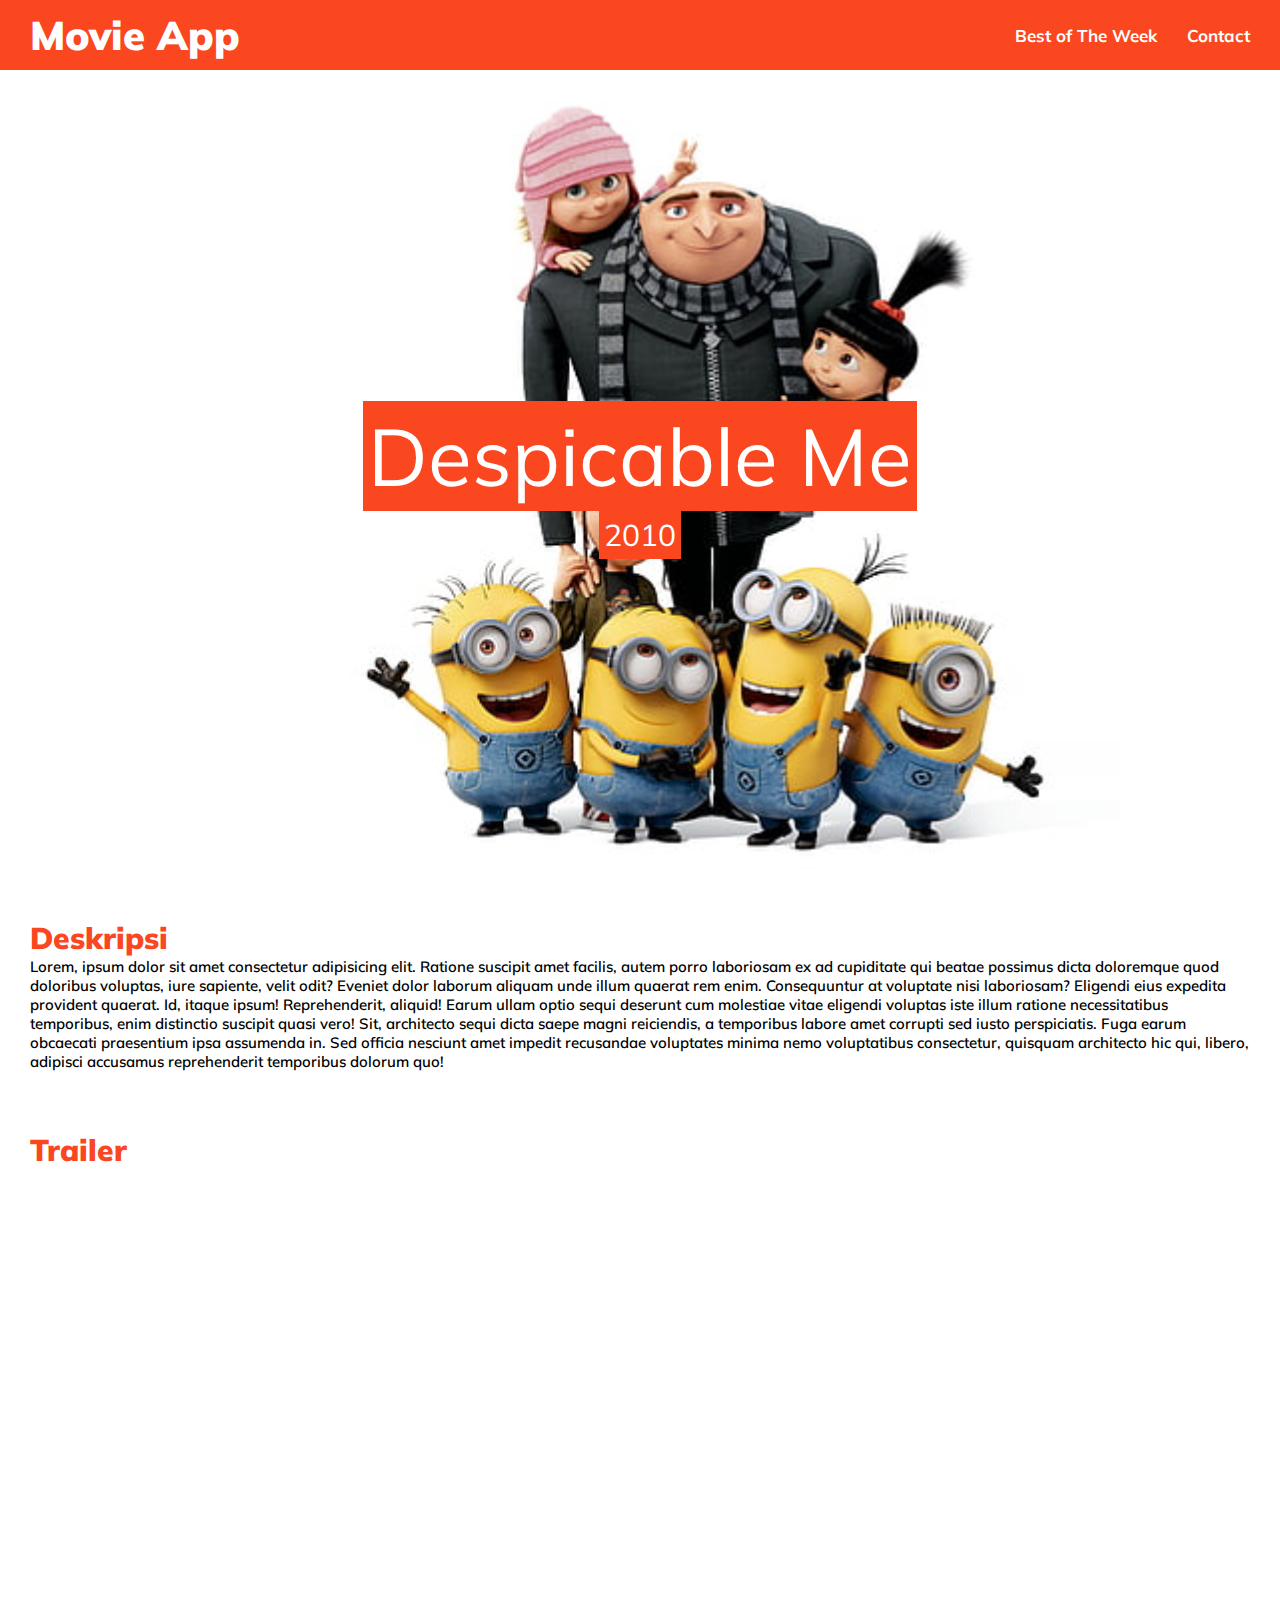
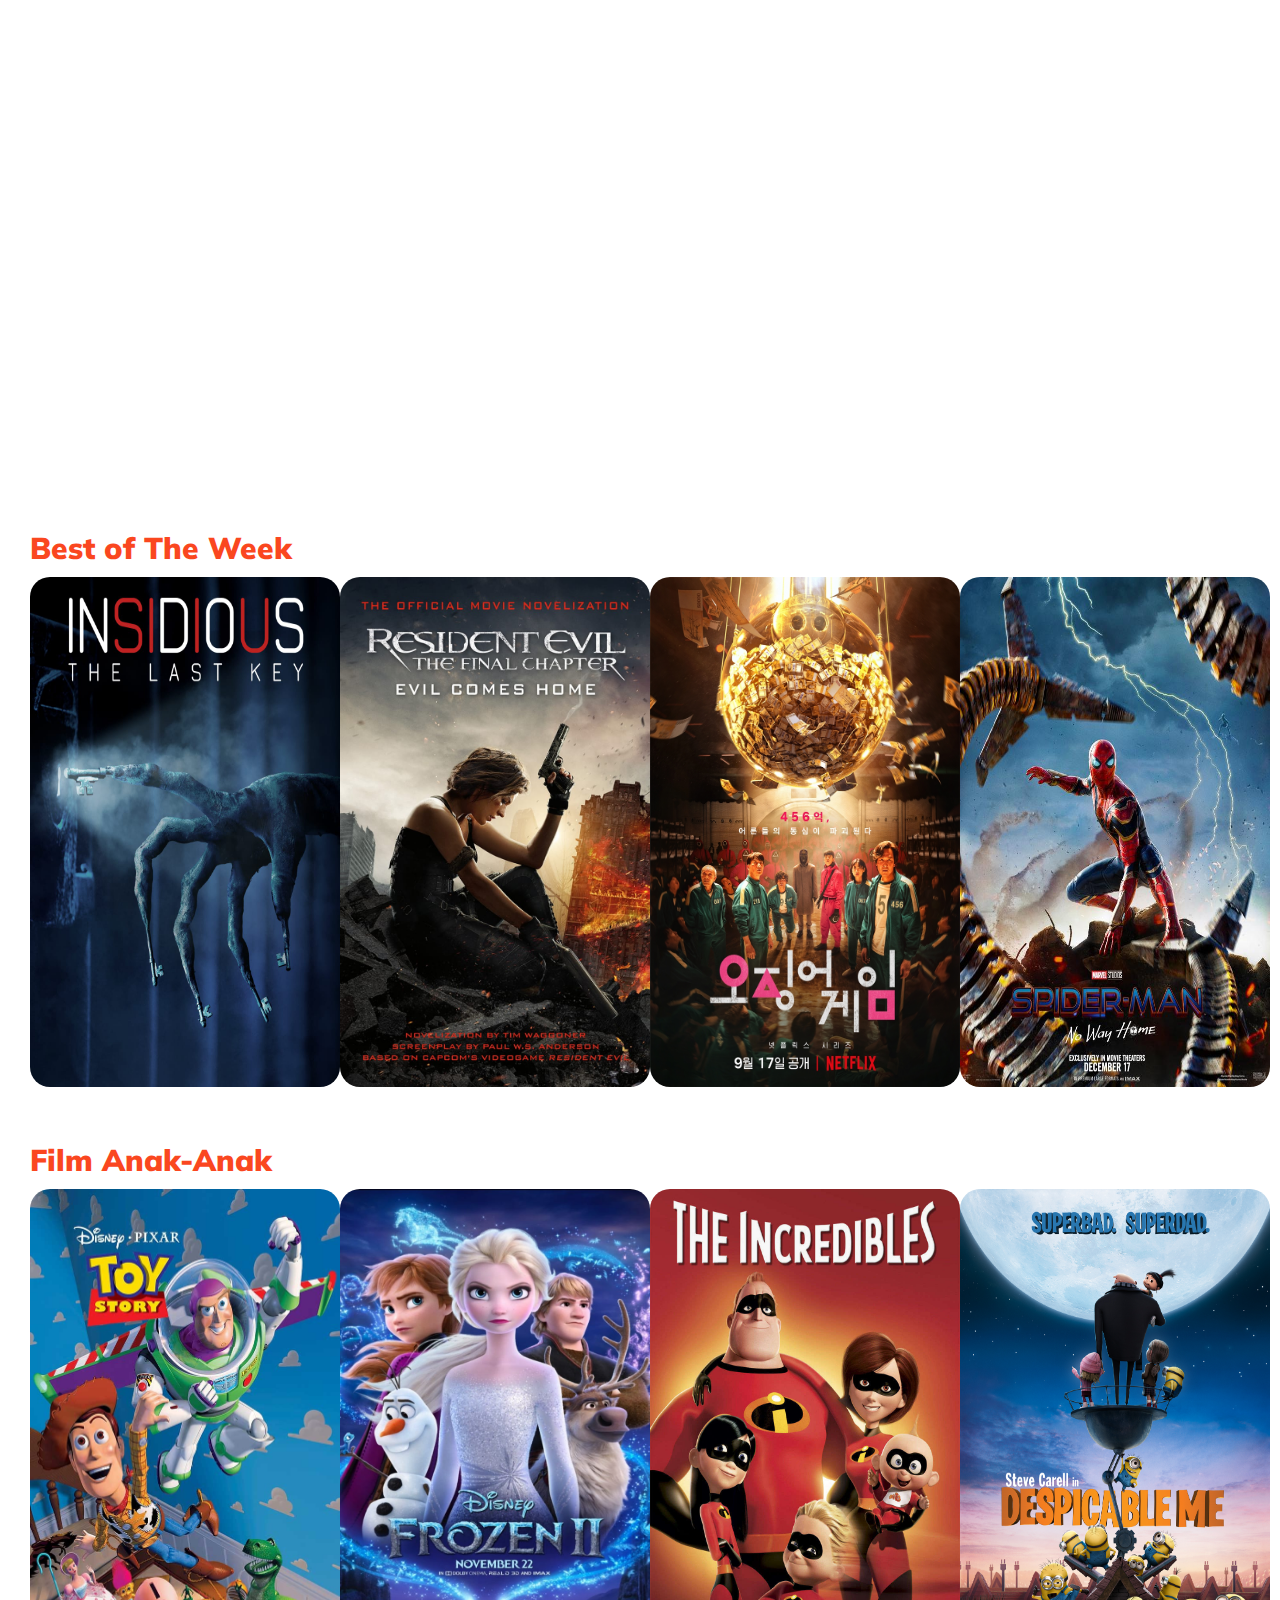
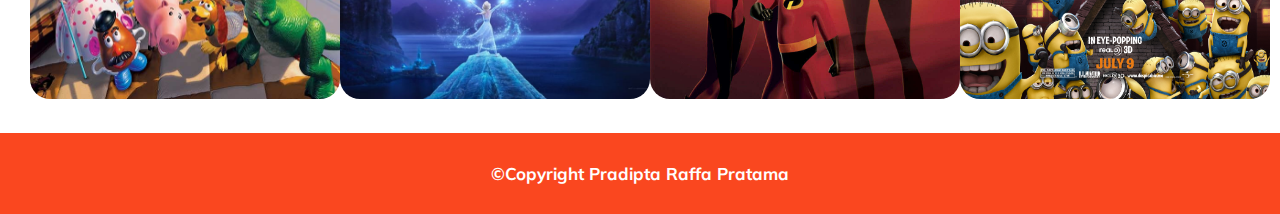
<file: html/foto8.html>
<!DOCTYPE html>
<html lang="en">
<head>
  <meta charset="UTF-8">
  <meta http-equiv="X-UA-Compatible" content="IE=edge">
  <meta name="viewport" content="width=device-width, initial-scale=1.0">
  <title>Despicable Me</title>
  <link rel="stylesheet" href="../css/foto8.css">
</head>
<body>
  <header>
    <nav>
      <a href="../index.html">
        <p class="judul">Movie App</p>
      </a>
      <ul class="list">
        <li>
          <a href="#BOTW">Best of The Week</a>
        </li>
        <li>
          <a href="contact.html">Contact</a>
        </li>
      </ul>
    </nav>
  </header>
  <div class="welcome">
    <p class="welcomejudul1">Despicable Me</p>
    <p class="welcomejudul2">2010</p>
  </div>
  <div class="kotak1">
    <h1 class="kotak1judul">Deskripsi</h1>
    <p class="kotak1tulisan">Lorem, ipsum dolor sit amet consectetur adipisicing elit. Ratione suscipit amet facilis, autem porro laboriosam ex ad cupiditate qui beatae possimus dicta doloremque quod doloribus voluptas, iure sapiente, velit odit? Eveniet dolor laborum aliquam unde illum quaerat rem enim. Consequuntur at voluptate nisi laboriosam? Eligendi eius expedita provident quaerat. Id, itaque ipsum! Reprehenderit, aliquid! Earum ullam optio sequi deserunt cum molestiae vitae eligendi voluptas iste illum ratione necessitatibus temporibus, enim distinctio suscipit quasi vero! Sit, architecto sequi dicta saepe magni reiciendis, a temporibus labore amet corrupti sed iusto perspiciatis. Fuga earum obcaecati praesentium ipsa assumenda in. Sed officia nesciunt amet impedit recusandae voluptates minima nemo voluptatibus consectetur, quisquam architecto hic qui, libero, adipisci accusamus reprehenderit temporibus dolorum quo!</p>
  </div>
  <div class="kotak2">
    <h1 class="kotak2judul">Trailer</h1>
    <div class="kotak2dalam">
      <iframe class="kotak2video" src="https://www.youtube.com/embed/zzCZ1W_CUoI" title="YouTube video player" frameborder="0" allow="accelerometer; autoplay; clipboard-write; encrypted-media; gyroscope; picture-in-picture" allowfullscreen></iframe>
    </div>
  </div>
  <div class="kotak3">
    <div id="BOTW">
      <h1 class="kotak3judul1">Best of The Week</h1>
      <div class="kotak3gambar1">
        <a href="foto1.html">
          <img src="../img/img1.jpeg" alt="">
        </a>
        <a href="foto2.html">
          <img src="../img/img2.jpeg" alt="">
        </a>
        <a href="foto3.html">
          <img src="../img/img3.jpeg" alt="">
        </a>
        <a href="foto4.html">
          <img src="../img/img4.jpg" alt="">
        </a>
      </div>
    </div>
    <div id="filmanak">
      <h1 class="kotak3judul2">Film Anak-Anak</h1>
      <div class="kotak3gambar2">
        <a href="foto5.html">
          <img src="../img/img5.jpg" alt="">
        </a>
        <a href="foto6.html">
          <img src="../img/img6.jpeg" alt="">
        </a>
        <a href="foto7.html">
          <img src="../img/img7.jpeg" alt="">
        </a>
        <a href="foto8.html">
          <img src="../img/img8.jpg" alt="">
        </a>
      </div>
    </div>
  </div>
  <footer>
    <p class="penutup">©Copyright Pradipta Raffa Pratama</p>
  </footer>
</body>
</html>
</file>
<file: css/foto1.css>
@import url('https://fonts.googleapis.com/css2?family=Mulish:ital,wght@0,200;0,300;0,400;0,500;0,600;0,700;0,800;0,900;1,200;1,300;1,400;1,500;1,600;1,700;1,800;1,900&display=swap');

*{
  margin: 0;
  padding: 0;
  scroll-behavior: smooth;
}

body{
  background-color: #ffffff;
}

header{
  background-color: #fa471f;
  padding-top: 10px;
  padding-bottom: 10px;
  padding-left: 30px;
  padding-right: 30px;
}

nav{
  display: flex;
  justify-content: space-between;
  align-items: center;
}

a{
  text-decoration: none;
}

.judul{
  font-family: 'Mulish', sans-serif;
  font-size: 40px;
  font-weight: 900;
  color: #ffffff;
  transition: 0.5s;
}

.judul:hover{
  color: #af361b;
}

.list{
  display: flex;
}

.list li{
  display: flex;
}

.list li a{
  font-family: 'Mulish', sans-serif;
  font-size: 17px;
  font-weight: bold;
  color: #ffffff;
  margin-left: 30px;
  transition: 0.5s;
}

.list li a:hover{
  color: #af361b;
}

.welcome{
  display: flex;
  flex-direction: column;
  justify-content: center;
  align-items: center;
  background-image: url(../img/img1-2.jpg);
  background-size: cover;
  height: 91vh;
}

.welcomejudul1{
  color: #ffffff;
  font-family: 'Mulish', sans-serif;
  font-size: 80px;
  transition: 0.5s;
  background-color: #fa471f;
  padding: 5px;
}

.welcomejudul2{
  color: #ffffff;
  font-family: 'Mulish', sans-serif;
  font-size: 30px;
  transition: 0.5s;
  background-color: #fa471f;
  padding: 5px;
}

.kotak1{
  padding: 30px;
}

.kotak1judul{
  color: #fa471f;
  font-family: 'Mulish', sans-serif;
  font-weight: 900;
  font-size: 30px;
}

.kotak1tulisan{
  color: #000000;
  font-family: 'Mulish', sans-serif;
  font-weight: 600;
  font-size: 15px;
}

.kotak2{
  padding: 30px;
}

.kotak2judul{
  color: #fa471f;
  font-family: 'Mulish', sans-serif;
  font-weight: 900;
  font-size: 30px;
}

.kotak2dalam{
  display: flex;
  justify-content: center;
  align-items: center;
}

.kotak2video{
  width: 100%;
  height: 100vh;
}

.kotak3{
  padding: 30px;
}

.kotak3judul1{
  color: #fa471f;
  font-family: 'Mulish', sans-serif;
  font-weight: 900;
  font-size: 30px;
}

.kotak3gambar1{
  display: flex;
  justify-content: space-between;
  align-items: center;
}

.kotak3gambar1 img{
  margin-top: 10px;
  border-radius: 20px;
  height: 510px;
  width: 310px;
  transition: 0.5s;
}

.kotak3gambar1 img:hover{
  transform: scale(1.05);
  opacity: 0.7;
}

#filmanak{
  margin-top: 50px;
}

.kotak3judul2{
  color: #fa471f;
  font-family: 'Mulish', sans-serif;
  font-weight: 900;
  font-size: 30px;
}

.kotak3gambar2{
  margin-top: 10px;
  display: flex;
  justify-content: space-between;
  align-items: center;
}

.kotak3gambar2 img{
  border-radius: 20px;
  height: 510px;
  width: 310px;
  transition: 0.5s;
}

.kotak3gambar2 img:hover{
  transform: scale(1.05);
  opacity: 0.7;
}

footer{
  display: flex;
  justify-content: center;
  align-items: center;
  background-color: #fa471f;
  padding: 30px;
}

.penutup{
  color: #ffffff;
  font-family: 'Mulish', sans-serif;
  font-weight: 700;
  font-size: 17px;
}
</file>
<file: css/foto2.css>
@import url('https://fonts.googleapis.com/css2?family=Mulish:ital,wght@0,200;0,300;0,400;0,500;0,600;0,700;0,800;0,900;1,200;1,300;1,400;1,500;1,600;1,700;1,800;1,900&display=swap');

*{
  margin: 0;
  padding: 0;
  scroll-behavior: smooth;
}

body{
  background-color: #ffffff;
}

header{
  background-color: #fa471f;
  padding-top: 10px;
  padding-bottom: 10px;
  padding-left: 30px;
  padding-right: 30px;
}

nav{
  display: flex;
  justify-content: space-between;
  align-items: center;
}

a{
  text-decoration: none;
}

.judul{
  font-family: 'Mulish', sans-serif;
  font-size: 40px;
  font-weight: 900;
  color: #ffffff;
  transition: 0.5s;
}

.judul:hover{
  color: #af361b;
}

.list{
  display: flex;
}

.list li{
  display: flex;
}

.list li a{
  font-family: 'Mulish', sans-serif;
  font-size: 17px;
  font-weight: bold;
  color: #ffffff;
  margin-left: 30px;
  transition: 0.5s;
}

.list li a:hover{
  color: #af361b;
}

.welcome{
  display: flex;
  flex-direction: column;
  justify-content: center;
  align-items: center;
  background-image: url(../img/img2-2.jpg);
  background-size: cover;
  height: 91vh;
}

.welcomejudul1{
  color: #ffffff;
  font-family: 'Mulish', sans-serif;
  font-size: 80px;
  transition: 0.5s;
  background-color: #fa471f;
  padding: 5px;
}

.welcomejudul2{
  color: #ffffff;
  font-family: 'Mulish', sans-serif;
  font-size: 30px;
  transition: 0.5s;
  background-color: #fa471f;
  padding: 5px;
}

.kotak1{
  padding: 30px;
}

.kotak1judul{
  color: #fa471f;
  font-family: 'Mulish', sans-serif;
  font-weight: 900;
  font-size: 30px;
}

.kotak1tulisan{
  color: #000000;
  font-family: 'Mulish', sans-serif;
  font-weight: 600;
  font-size: 15px;
}

.kotak2{
  padding: 30px;
}

.kotak2judul{
  color: #fa471f;
  font-family: 'Mulish', sans-serif;
  font-weight: 900;
  font-size: 30px;
}

.kotak2dalam{
  display: flex;
  justify-content: center;
  align-items: center;
}

.kotak2video{
  width: 100%;
  height: 100vh;
}

.kotak3{
  padding: 30px;
}

.kotak3judul1{
  color: #fa471f;
  font-family: 'Mulish', sans-serif;
  font-weight: 900;
  font-size: 30px;
}

.kotak3gambar1{
  display: flex;
  justify-content: space-between;
  align-items: center;
}

.kotak3gambar1 img{
  margin-top: 10px;
  border-radius: 20px;
  height: 510px;
  width: 310px;
  transition: 0.5s;
}

.kotak3gambar1 img:hover{
  transform: scale(1.05);
  opacity: 0.7;
}

#filmanak{
  margin-top: 50px;
}

.kotak3judul2{
  color: #fa471f;
  font-family: 'Mulish', sans-serif;
  font-weight: 900;
  font-size: 30px;
}

.kotak3gambar2{
  margin-top: 10px;
  display: flex;
  justify-content: space-between;
  align-items: center;
}

.kotak3gambar2 img{
  border-radius: 20px;
  height: 510px;
  width: 310px;
  transition: 0.5s;
}

.kotak3gambar2 img:hover{
  transform: scale(1.05);
  opacity: 0.7;
}

footer{
  display: flex;
  justify-content: center;
  align-items: center;
  background-color: #fa471f;
  padding: 30px;
}

.penutup{
  color: #ffffff;
  font-family: 'Mulish', sans-serif;
  font-weight: 700;
  font-size: 17px;
}
</file>
<file: css/foto3.css>
@import url('https://fonts.googleapis.com/css2?family=Mulish:ital,wght@0,200;0,300;0,400;0,500;0,600;0,700;0,800;0,900;1,200;1,300;1,400;1,500;1,600;1,700;1,800;1,900&display=swap');

*{
  margin: 0;
  padding: 0;
  scroll-behavior: smooth;
}

body{
  background-color: #ffffff;
}

header{
  background-color: #fa471f;
  padding-top: 10px;
  padding-bottom: 10px;
  padding-left: 30px;
  padding-right: 30px;
}

nav{
  display: flex;
  justify-content: space-between;
  align-items: center;
}

a{
  text-decoration: none;
}

.judul{
  font-family: 'Mulish', sans-serif;
  font-size: 40px;
  font-weight: 900;
  color: #ffffff;
  transition: 0.5s;
}

.judul:hover{
  color: #af361b;
}

.list{
  display: flex;
}

.list li{
  display: flex;
}

.list li a{
  font-family: 'Mulish', sans-serif;
  font-size: 17px;
  font-weight: bold;
  color: #ffffff;
  margin-left: 30px;
  transition: 0.5s;
}

.list li a:hover{
  color: #af361b;
}

.welcome{
  display: flex;
  flex-direction: column;
  justify-content: center;
  align-items: center;
  background-image: url(../img/img3-2.jpg);
  background-size: cover;
  height: 91vh;
}

.welcomejudul1{
  color: #ffffff;
  font-family: 'Mulish', sans-serif;
  font-size: 80px;
  transition: 0.5s;
  background-color: #fa471f;
  padding: 5px;
}

.welcomejudul2{
  color: #ffffff;
  font-family: 'Mulish', sans-serif;
  font-size: 30px;
  transition: 0.5s;
  background-color: #fa471f;
  padding: 5px;
}

.kotak1{
  padding: 30px;
}

.kotak1judul{
  color: #fa471f;
  font-family: 'Mulish', sans-serif;
  font-weight: 900;
  font-size: 30px;
}

.kotak1tulisan{
  color: #000000;
  font-family: 'Mulish', sans-serif;
  font-weight: 600;
  font-size: 15px;
}

.kotak2{
  padding: 30px;
}

.kotak2judul{
  color: #fa471f;
  font-family: 'Mulish', sans-serif;
  font-weight: 900;
  font-size: 30px;
}

.kotak2dalam{
  display: flex;
  justify-content: center;
  align-items: center;
}

.kotak2video{
  width: 100%;
  height: 100vh;
}

.kotak3{
  padding: 30px;
}

.kotak3judul1{
  color: #fa471f;
  font-family: 'Mulish', sans-serif;
  font-weight: 900;
  font-size: 30px;
}

.kotak3gambar1{
  display: flex;
  justify-content: space-between;
  align-items: center;
}

.kotak3gambar1 img{
  margin-top: 10px;
  border-radius: 20px;
  height: 510px;
  width: 310px;
  transition: 0.5s;
}

.kotak3gambar1 img:hover{
  transform: scale(1.05);
  opacity: 0.7;
}

#filmanak{
  margin-top: 50px;
}

.kotak3judul2{
  color: #fa471f;
  font-family: 'Mulish', sans-serif;
  font-weight: 900;
  font-size: 30px;
}

.kotak3gambar2{
  margin-top: 10px;
  display: flex;
  justify-content: space-between;
  align-items: center;
}

.kotak3gambar2 img{
  border-radius: 20px;
  height: 510px;
  width: 310px;
  transition: 0.5s;
}

.kotak3gambar2 img:hover{
  transform: scale(1.05);
  opacity: 0.7;
}

footer{
  display: flex;
  justify-content: center;
  align-items: center;
  background-color: #fa471f;
  padding: 30px;
}

.penutup{
  color: #ffffff;
  font-family: 'Mulish', sans-serif;
  font-weight: 700;
  font-size: 17px;
}
</file>
<file: css/foto4.css>
@import url('https://fonts.googleapis.com/css2?family=Mulish:ital,wght@0,200;0,300;0,400;0,500;0,600;0,700;0,800;0,900;1,200;1,300;1,400;1,500;1,600;1,700;1,800;1,900&display=swap');

*{
  margin: 0;
  padding: 0;
  scroll-behavior: smooth;
}

body{
  background-color: #ffffff;
}

header{
  background-color: #fa471f;
  padding-top: 10px;
  padding-bottom: 10px;
  padding-left: 30px;
  padding-right: 30px;
}

nav{
  display: flex;
  justify-content: space-between;
  align-items: center;
}

a{
  text-decoration: none;
}

.judul{
  font-family: 'Mulish', sans-serif;
  font-size: 40px;
  font-weight: 900;
  color: #ffffff;
  transition: 0.5s;
}

.judul:hover{
  color: #af361b;
}

.list{
  display: flex;
}

.list li{
  display: flex;
}

.list li a{
  font-family: 'Mulish', sans-serif;
  font-size: 17px;
  font-weight: bold;
  color: #ffffff;
  margin-left: 30px;
  transition: 0.5s;
}

.list li a:hover{
  color: #af361b;
}

.welcome{
  display: flex;
  flex-direction: column;
  justify-content: center;
  align-items: center;
  background-image: url(../img/img4-2.jpg);
  background-size: cover;
  height: 91vh;
}

.welcomejudul1{
  color: #ffffff;
  font-family: 'Mulish', sans-serif;
  font-size: 80px;
  transition: 0.5s;
  background-color: #fa471f;
  padding: 5px;
}

.welcomejudul2{
  color: #ffffff;
  font-family: 'Mulish', sans-serif;
  font-size: 30px;
  transition: 0.5s;
  background-color: #fa471f;
  padding: 5px;
}

.kotak1{
  padding: 30px;
}

.kotak1judul{
  color: #fa471f;
  font-family: 'Mulish', sans-serif;
  font-weight: 900;
  font-size: 30px;
}

.kotak1tulisan{
  color: #000000;
  font-family: 'Mulish', sans-serif;
  font-weight: 600;
  font-size: 15px;
}

.kotak2{
  padding: 30px;
}

.kotak2judul{
  color: #fa471f;
  font-family: 'Mulish', sans-serif;
  font-weight: 900;
  font-size: 30px;
}

.kotak2dalam{
  display: flex;
  justify-content: center;
  align-items: center;
}

.kotak2video{
  width: 100%;
  height: 100vh;
}

.kotak3{
  padding: 30px;
}

.kotak3judul1{
  color: #fa471f;
  font-family: 'Mulish', sans-serif;
  font-weight: 900;
  font-size: 30px;
}

.kotak3gambar1{
  display: flex;
  justify-content: space-between;
  align-items: center;
}

.kotak3gambar1 img{
  margin-top: 10px;
  border-radius: 20px;
  height: 510px;
  width: 310px;
  transition: 0.5s;
}

.kotak3gambar1 img:hover{
  transform: scale(1.05);
  opacity: 0.7;
}

#filmanak{
  margin-top: 50px;
}

.kotak3judul2{
  color: #fa471f;
  font-family: 'Mulish', sans-serif;
  font-weight: 900;
  font-size: 30px;
}

.kotak3gambar2{
  margin-top: 10px;
  display: flex;
  justify-content: space-between;
  align-items: center;
}

.kotak3gambar2 img{
  border-radius: 20px;
  height: 510px;
  width: 310px;
  transition: 0.5s;
}

.kotak3gambar2 img:hover{
  transform: scale(1.05);
  opacity: 0.7;
}

footer{
  display: flex;
  justify-content: center;
  align-items: center;
  background-color: #fa471f;
  padding: 30px;
}

.penutup{
  color: #ffffff;
  font-family: 'Mulish', sans-serif;
  font-weight: 700;
  font-size: 17px;
}
</file>
<file: css/foto5.css>
@import url('https://fonts.googleapis.com/css2?family=Mulish:ital,wght@0,200;0,300;0,400;0,500;0,600;0,700;0,800;0,900;1,200;1,300;1,400;1,500;1,600;1,700;1,800;1,900&display=swap');

*{
  margin: 0;
  padding: 0;
  scroll-behavior: smooth;
}

body{
  background-color: #ffffff;
}

header{
  background-color: #fa471f;
  padding-top: 10px;
  padding-bottom: 10px;
  padding-left: 30px;
  padding-right: 30px;
}

nav{
  display: flex;
  justify-content: space-between;
  align-items: center;
}

a{
  text-decoration: none;
}

.judul{
  font-family: 'Mulish', sans-serif;
  font-size: 40px;
  font-weight: 900;
  color: #ffffff;
  transition: 0.5s;
}

.judul:hover{
  color: #af361b;
}

.list{
  display: flex;
}

.list li{
  display: flex;
}

.list li a{
  font-family: 'Mulish', sans-serif;
  font-size: 17px;
  font-weight: bold;
  color: #ffffff;
  margin-left: 30px;
  transition: 0.5s;
}

.list li a:hover{
  color: #af361b;
}

.welcome{
  display: flex;
  flex-direction: column;
  justify-content: center;
  align-items: center;
  background-image: url(../img/img5-2.png);
  background-size: cover;
  height: 91vh;
}

.welcomejudul1{
  color: #ffffff;
  font-family: 'Mulish', sans-serif;
  font-size: 80px;
  transition: 0.5s;
  background-color: #fa471f;
  padding: 5px;
}

.welcomejudul2{
  color: #ffffff;
  font-family: 'Mulish', sans-serif;
  font-size: 30px;
  transition: 0.5s;
  background-color: #fa471f;
  padding: 5px;
}

.kotak1{
  padding: 30px;
}

.kotak1judul{
  color: #fa471f;
  font-family: 'Mulish', sans-serif;
  font-weight: 900;
  font-size: 30px;
}

.kotak1tulisan{
  color: #000000;
  font-family: 'Mulish', sans-serif;
  font-weight: 600;
  font-size: 15px;
}

.kotak2{
  padding: 30px;
}

.kotak2judul{
  color: #fa471f;
  font-family: 'Mulish', sans-serif;
  font-weight: 900;
  font-size: 30px;
}

.kotak2dalam{
  display: flex;
  justify-content: center;
  align-items: center;
}

.kotak2video{
  width: 100%;
  height: 100vh;
}

.kotak3{
  padding: 30px;
}

.kotak3judul1{
  color: #fa471f;
  font-family: 'Mulish', sans-serif;
  font-weight: 900;
  font-size: 30px;
}

.kotak3gambar1{
  display: flex;
  justify-content: space-between;
  align-items: center;
}

.kotak3gambar1 img{
  margin-top: 10px;
  border-radius: 20px;
  height: 510px;
  width: 310px;
  transition: 0.5s;
}

.kotak3gambar1 img:hover{
  transform: scale(1.05);
  opacity: 0.7;
}

#filmanak{
  margin-top: 50px;
}

.kotak3judul2{
  color: #fa471f;
  font-family: 'Mulish', sans-serif;
  font-weight: 900;
  font-size: 30px;
}

.kotak3gambar2{
  margin-top: 10px;
  display: flex;
  justify-content: space-between;
  align-items: center;
}

.kotak3gambar2 img{
  border-radius: 20px;
  height: 510px;
  width: 310px;
  transition: 0.5s;
}

.kotak3gambar2 img:hover{
  transform: scale(1.05);
  opacity: 0.7;
}

footer{
  display: flex;
  justify-content: center;
  align-items: center;
  background-color: #fa471f;
  padding: 30px;
}

.penutup{
  color: #ffffff;
  font-family: 'Mulish', sans-serif;
  font-weight: 700;
  font-size: 17px;
}
</file>
<file: css/foto6.css>
@import url('https://fonts.googleapis.com/css2?family=Mulish:ital,wght@0,200;0,300;0,400;0,500;0,600;0,700;0,800;0,900;1,200;1,300;1,400;1,500;1,600;1,700;1,800;1,900&display=swap');

*{
  margin: 0;
  padding: 0;
  scroll-behavior: smooth;
}

body{
  background-color: #ffffff;
}

header{
  background-color: #fa471f;
  padding-top: 10px;
  padding-bottom: 10px;
  padding-left: 30px;
  padding-right: 30px;
}

nav{
  display: flex;
  justify-content: space-between;
  align-items: center;
}

a{
  text-decoration: none;
}

.judul{
  font-family: 'Mulish', sans-serif;
  font-size: 40px;
  font-weight: 900;
  color: #ffffff;
  transition: 0.5s;
}

.judul:hover{
  color: #af361b;
}

.list{
  display: flex;
}

.list li{
  display: flex;
}

.list li a{
  font-family: 'Mulish', sans-serif;
  font-size: 17px;
  font-weight: bold;
  color: #ffffff;
  margin-left: 30px;
  transition: 0.5s;
}

.list li a:hover{
  color: #af361b;
}

.welcome{
  display: flex;
  flex-direction: column;
  justify-content: center;
  align-items: center;
  background-image: url(../img/img6-2.jpg);
  background-size: cover;
  height: 91vh;
}

.welcomejudul1{
  color: #ffffff;
  font-family: 'Mulish', sans-serif;
  font-size: 80px;
  transition: 0.5s;
  background-color: #fa471f;
  padding: 5px;
}

.welcomejudul2{
  color: #ffffff;
  font-family: 'Mulish', sans-serif;
  font-size: 30px;
  transition: 0.5s;
  background-color: #fa471f;
  padding: 5px;
}

.kotak1{
  padding: 30px;
}

.kotak1judul{
  color: #fa471f;
  font-family: 'Mulish', sans-serif;
  font-weight: 900;
  font-size: 30px;
}

.kotak1tulisan{
  color: #000000;
  font-family: 'Mulish', sans-serif;
  font-weight: 600;
  font-size: 15px;
}

.kotak2{
  padding: 30px;
}

.kotak2judul{
  color: #fa471f;
  font-family: 'Mulish', sans-serif;
  font-weight: 900;
  font-size: 30px;
}

.kotak2dalam{
  display: flex;
  justify-content: center;
  align-items: center;
}

.kotak2video{
  width: 100%;
  height: 100vh;
}

.kotak3{
  padding: 30px;
}

.kotak3judul1{
  color: #fa471f;
  font-family: 'Mulish', sans-serif;
  font-weight: 900;
  font-size: 30px;
}

.kotak3gambar1{
  display: flex;
  justify-content: space-between;
  align-items: center;
}

.kotak3gambar1 img{
  margin-top: 10px;
  border-radius: 20px;
  height: 510px;
  width: 310px;
  transition: 0.5s;
}

.kotak3gambar1 img:hover{
  transform: scale(1.05);
  opacity: 0.7;
}

#filmanak{
  margin-top: 50px;
}

.kotak3judul2{
  color: #fa471f;
  font-family: 'Mulish', sans-serif;
  font-weight: 900;
  font-size: 30px;
}

.kotak3gambar2{
  margin-top: 10px;
  display: flex;
  justify-content: space-between;
  align-items: center;
}

.kotak3gambar2 img{
  border-radius: 20px;
  height: 510px;
  width: 310px;
  transition: 0.5s;
}

.kotak3gambar2 img:hover{
  transform: scale(1.05);
  opacity: 0.7;
}

footer{
  display: flex;
  justify-content: center;
  align-items: center;
  background-color: #fa471f;
  padding: 30px;
}

.penutup{
  color: #ffffff;
  font-family: 'Mulish', sans-serif;
  font-weight: 700;
  font-size: 17px;
}
</file>
<file: css/foto7.css>
@import url('https://fonts.googleapis.com/css2?family=Mulish:ital,wght@0,200;0,300;0,400;0,500;0,600;0,700;0,800;0,900;1,200;1,300;1,400;1,500;1,600;1,700;1,800;1,900&display=swap');

*{
  margin: 0;
  padding: 0;
  scroll-behavior: smooth;
}

body{
  background-color: #ffffff;
}

header{
  background-color: #fa471f;
  padding-top: 10px;
  padding-bottom: 10px;
  padding-left: 30px;
  padding-right: 30px;
}

nav{
  display: flex;
  justify-content: space-between;
  align-items: center;
}

a{
  text-decoration: none;
}

.judul{
  font-family: 'Mulish', sans-serif;
  font-size: 40px;
  font-weight: 900;
  color: #ffffff;
  transition: 0.5s;
}

.judul:hover{
  color: #af361b;
}

.list{
  display: flex;
}

.list li{
  display: flex;
}

.list li a{
  font-family: 'Mulish', sans-serif;
  font-size: 17px;
  font-weight: bold;
  color: #ffffff;
  margin-left: 30px;
  transition: 0.5s;
}

.list li a:hover{
  color: #af361b;
}

.welcome{
  display: flex;
  flex-direction: column;
  justify-content: center;
  align-items: center;
  background-image: url(../img/img7-2.jpg);
  background-size: cover;
  height: 91vh;
}

.welcomejudul1{
  color: #ffffff;
  font-family: 'Mulish', sans-serif;
  font-size: 80px;
  transition: 0.5s;
  background-color: #fa471f;
  padding: 5px;
}

.welcomejudul2{
  color: #ffffff;
  font-family: 'Mulish', sans-serif;
  font-size: 30px;
  transition: 0.5s;
  background-color: #fa471f;
  padding: 5px;
}

.kotak1{
  padding: 30px;
}

.kotak1judul{
  color: #fa471f;
  font-family: 'Mulish', sans-serif;
  font-weight: 900;
  font-size: 30px;
}

.kotak1tulisan{
  color: #000000;
  font-family: 'Mulish', sans-serif;
  font-weight: 600;
  font-size: 15px;
}

.kotak2{
  padding: 30px;
}

.kotak2judul{
  color: #fa471f;
  font-family: 'Mulish', sans-serif;
  font-weight: 900;
  font-size: 30px;
}

.kotak2dalam{
  display: flex;
  justify-content: center;
  align-items: center;
}

.kotak2video{
  width: 100%;
  height: 100vh;
}

.kotak3{
  padding: 30px;
}

.kotak3judul1{
  color: #fa471f;
  font-family: 'Mulish', sans-serif;
  font-weight: 900;
  font-size: 30px;
}

.kotak3gambar1{
  display: flex;
  justify-content: space-between;
  align-items: center;
}

.kotak3gambar1 img{
  margin-top: 10px;
  border-radius: 20px;
  height: 510px;
  width: 310px;
  transition: 0.5s;
}

.kotak3gambar1 img:hover{
  transform: scale(1.05);
  opacity: 0.7;
}

#filmanak{
  margin-top: 50px;
}

.kotak3judul2{
  color: #fa471f;
  font-family: 'Mulish', sans-serif;
  font-weight: 900;
  font-size: 30px;
}

.kotak3gambar2{
  margin-top: 10px;
  display: flex;
  justify-content: space-between;
  align-items: center;
}

.kotak3gambar2 img{
  border-radius: 20px;
  height: 510px;
  width: 310px;
  transition: 0.5s;
}

.kotak3gambar2 img:hover{
  transform: scale(1.05);
  opacity: 0.7;
}

footer{
  display: flex;
  justify-content: center;
  align-items: center;
  background-color: #fa471f;
  padding: 30px;
}

.penutup{
  color: #ffffff;
  font-family: 'Mulish', sans-serif;
  font-weight: 700;
  font-size: 17px;
}
</file>
<file: css/foto8.css>
@import url('https://fonts.googleapis.com/css2?family=Mulish:ital,wght@0,200;0,300;0,400;0,500;0,600;0,700;0,800;0,900;1,200;1,300;1,400;1,500;1,600;1,700;1,800;1,900&display=swap');

*{
  margin: 0;
  padding: 0;
  scroll-behavior: smooth;
}

body{
  background-color: #ffffff;
}

header{
  background-color: #fa471f;
  padding-top: 10px;
  padding-bottom: 10px;
  padding-left: 30px;
  padding-right: 30px;
}

nav{
  display: flex;
  justify-content: space-between;
  align-items: center;
}

a{
  text-decoration: none;
}

.judul{
  font-family: 'Mulish', sans-serif;
  font-size: 40px;
  font-weight: 900;
  color: #ffffff;
  transition: 0.5s;
}

.judul:hover{
  color: #af361b;
}

.list{
  display: flex;
}

.list li{
  display: flex;
}

.list li a{
  font-family: 'Mulish', sans-serif;
  font-size: 17px;
  font-weight: bold;
  color: #ffffff;
  margin-left: 30px;
  transition: 0.5s;
}

.list li a:hover{
  color: #af361b;
}

.welcome{
  display: flex;
  flex-direction: column;
  justify-content: center;
  align-items: center;
  background-image: url(../img/img8-2.jpg);
  background-size: cover;
  height: 91vh;
}

.welcomejudul1{
  color: #ffffff;
  font-family: 'Mulish', sans-serif;
  font-size: 80px;
  transition: 0.5s;
  background-color: #fa471f;
  padding: 5px;
}

.welcomejudul2{
  color: #ffffff;
  font-family: 'Mulish', sans-serif;
  font-size: 30px;
  transition: 0.5s;
  background-color: #fa471f;
  padding: 5px;
}

.kotak1{
  padding: 30px;
}

.kotak1judul{
  color: #fa471f;
  font-family: 'Mulish', sans-serif;
  font-weight: 900;
  font-size: 30px;
}

.kotak1tulisan{
  color: #000000;
  font-family: 'Mulish', sans-serif;
  font-weight: 600;
  font-size: 15px;
}

.kotak2{
  padding: 30px;
}

.kotak2judul{
  color: #fa471f;
  font-family: 'Mulish', sans-serif;
  font-weight: 900;
  font-size: 30px;
}

.kotak2dalam{
  display: flex;
  justify-content: center;
  align-items: center;
}

.kotak2video{
  width: 100%;
  height: 100vh;
}

.kotak3{
  padding: 30px;
}

.kotak3judul1{
  color: #fa471f;
  font-family: 'Mulish', sans-serif;
  font-weight: 900;
  font-size: 30px;
}

.kotak3gambar1{
  display: flex;
  justify-content: space-between;
  align-items: center;
}

.kotak3gambar1 img{
  margin-top: 10px;
  border-radius: 20px;
  height: 510px;
  width: 310px;
  transition: 0.5s;
}

.kotak3gambar1 img:hover{
  transform: scale(1.05);
  opacity: 0.7;
}

#filmanak{
  margin-top: 50px;
}

.kotak3judul2{
  color: #fa471f;
  font-family: 'Mulish', sans-serif;
  font-weight: 900;
  font-size: 30px;
}

.kotak3gambar2{
  margin-top: 10px;
  display: flex;
  justify-content: space-between;
  align-items: center;
}

.kotak3gambar2 img{
  border-radius: 20px;
  height: 510px;
  width: 310px;
  transition: 0.5s;
}

.kotak3gambar2 img:hover{
  transform: scale(1.05);
  opacity: 0.7;
}

footer{
  display: flex;
  justify-content: center;
  align-items: center;
  background-color: #fa471f;
  padding: 30px;
}

.penutup{
  color: #ffffff;
  font-family: 'Mulish', sans-serif;
  font-weight: 700;
  font-size: 17px;
}
</file>
